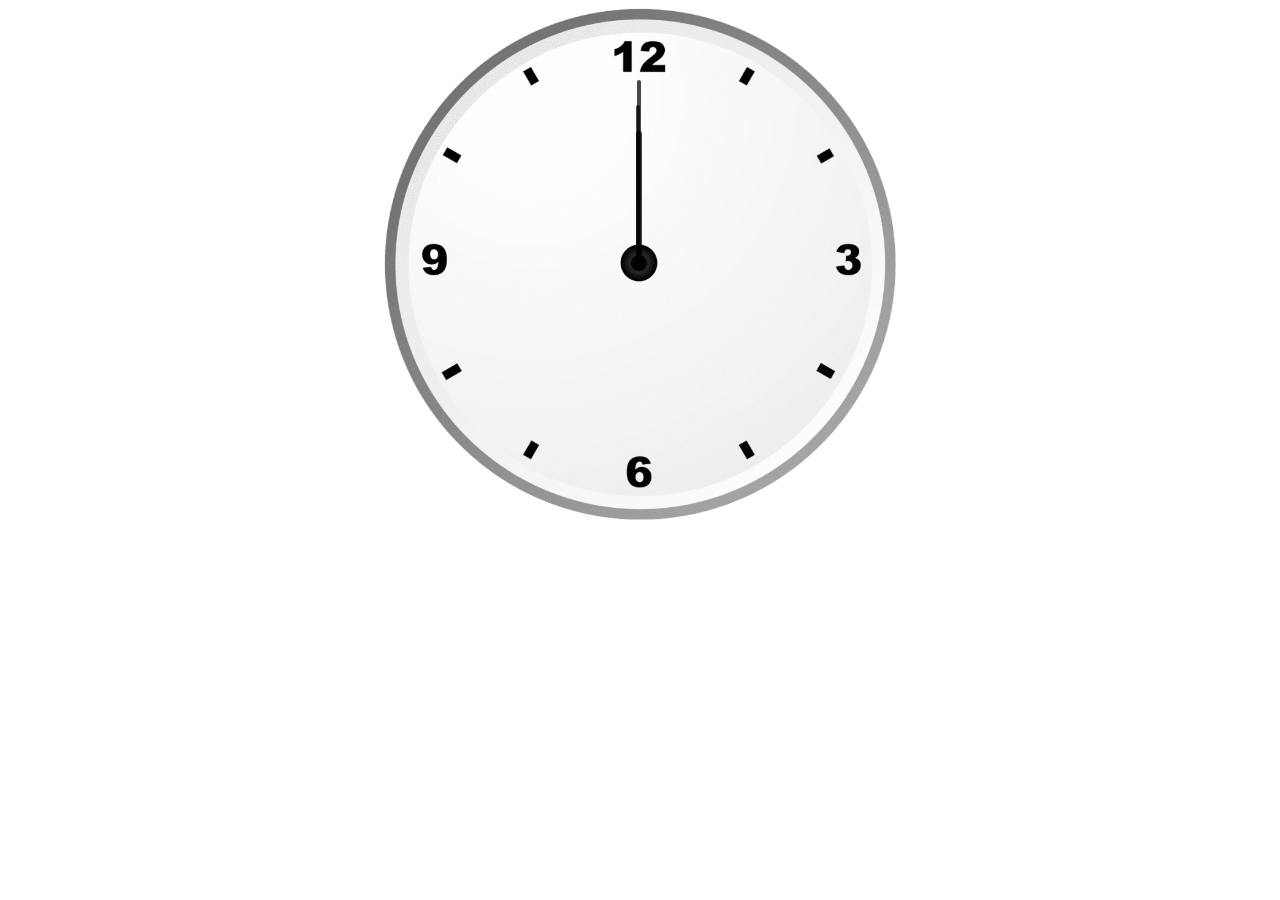
<file: clock/index.html>
<!DOCTYPE html>
<html lang="en">
<head>
    <meta charset="UTF-8">
    <meta http-equiv="X-UA-Compatible" content="IE=edge">
    <link rel="stylesheet" href="css/style.css">
    <script src="script.js"></script>
    <meta name="viewport" content="width=device-width, initial-scale=1.0">
    <title>Clock</title>
</head>
<body>
    <div id="clock">
        <div id="hour"></div>
        <div id="minute"></div>
        <div id="second"></div>
    </div>
</body>
</html>
</file>
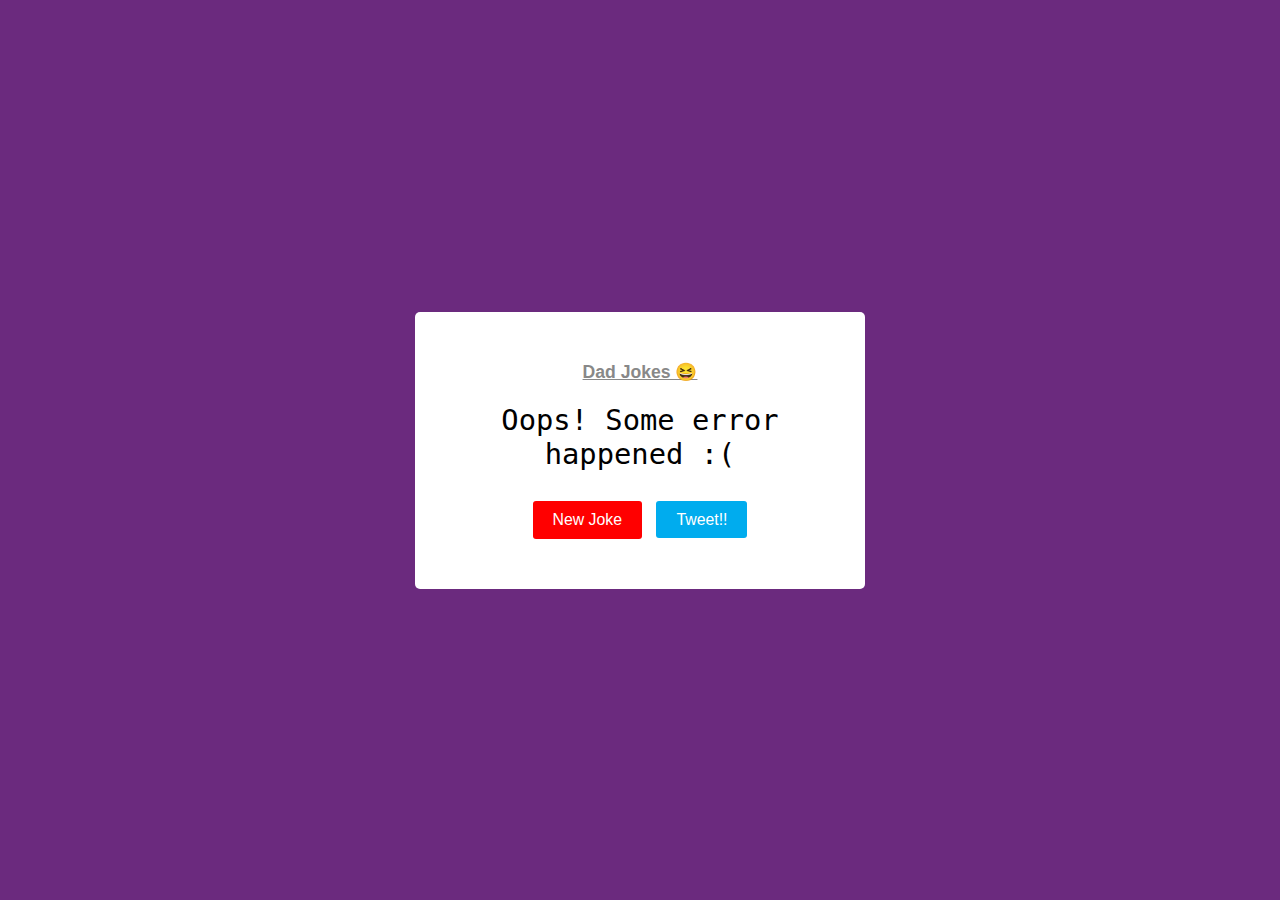
<file: DadJokeGenerator/index.html>
<!DOCTYPE html>
<html>
  <head>
    <meta charset="UTF-8">
    <meta name="viewport" content="width=device-width, initial-scale=1.0">
    <link rel="stylesheet" type="text/css" href="./styles.css" />
    <title>Random Joke Generator</title>
  </head>
  <body>
  
      <!-- container -->
      <div class="container">
        <!-- heading -->
        <h1>Dad Jokes 😆</h1>
        <!-- joke text -->
        <p class="joke-text">
          Joke Text Goes In Here...
        </p>
        <!-- buttons -->
        <div class="buttons">
          <!-- .new-joke Button -->
          <button class="btn new-joke-btn">New Joke</button>
          <!-- .tweet Button (actually a link). No href initially -->
          <a href="" class="btn tweet-btn" target="_blank" rel="noopener noreferrer">Tweet!!</a>
        </div>
      </div>
      
    
    <script type="text/javascript" src="./script.js"></script>
  </body>
</html>
</file>
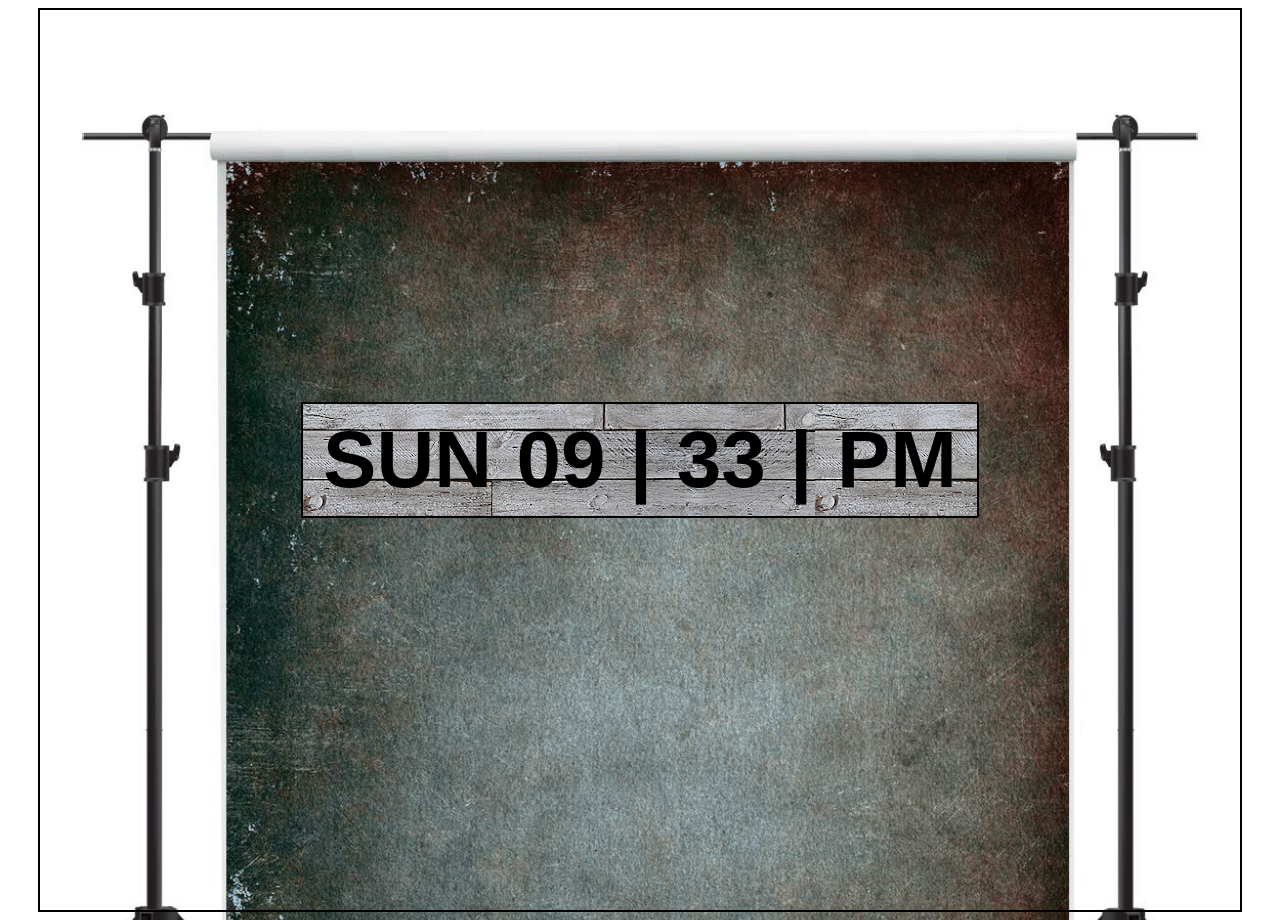
<file: Digital Clock/index.html>
<!DOCTYPE html>
<html lang="en">
<head>
    <meta charset="UTF-8">
    <meta http-equiv="X-UA-Compatible" content="IE=edge">
    <meta name="viewport" content="width=device-width, initial-scale=1.0">
    <link rel="stylesheet" href="style.css">
    <script src="app.js"></script>
    <title>DIGITAL CLOCK</title>
</head>
<body>
    <div class="container">
        <div class="digitalClock">
            <h1 id="day">SAT</h1>
            <h1 id="hour">10</h1>
            <h1 id="hello">|</h1>
            <h1 id="minute">27</h1>
            <h1 id="bye">|</h1>
            <h1 id="ampm">PM</h1>
        </div>
    </div>
</body>
</html>
</file>
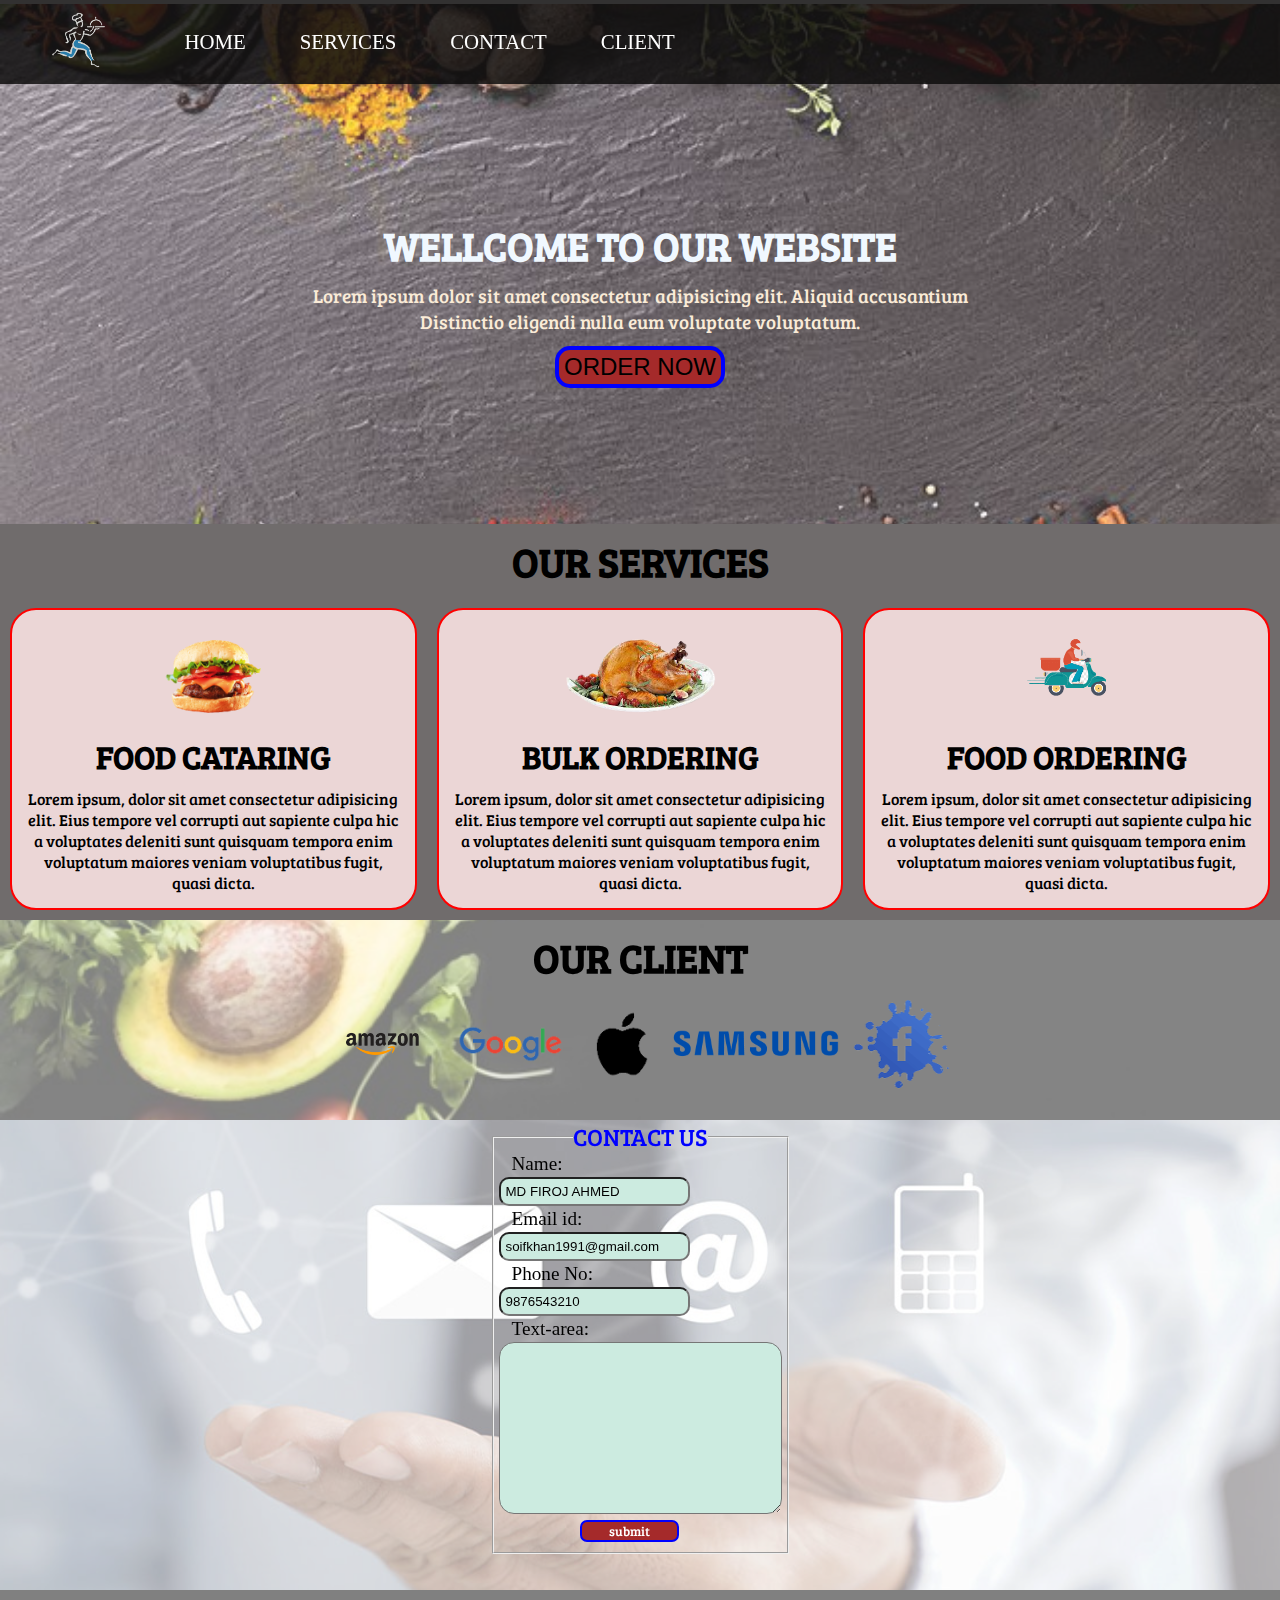
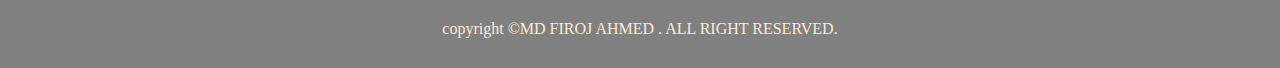
<file: food/index.html>
<!DOCTYPE html>
<html lang="en">
<head>
    <meta charset="UTF-8">
    <meta http-equiv="X-UA-Compatible" content="IE=edge">
    <meta name="viewport" content="width=device-width, initial-scale=1.0">
    <link rel="stylesheet" href="css/style.css">
    
    <link rel="stylesheet" media="screen and (max-width :750px)" href="css/phone.css">
    <title>FOOD DELIVARY</title>

</head>
<body>
    <nav id="navber">
        <div class="logo">
            <img src="image/logo-dark.png" alt="">
        </div>
        <ul>
            <li class="item"><a href="#home">HOME</a></li>
            <li class="item"><a href="#sarvice-contenar">SERVICES</a></li>
            <li class="item"><a href="#contact">CONTACT</a></li>
            <li class="item"><a href="#client-section">CLIENT</a></li>
        </ul>
    </nav>
    <section id="home">
        <h1 class="h-p">WELLCOME TO OUR WEBSITE</h1>
        <P>Lorem ipsum dolor sit amet consectetur adipisicing elit. Aliquid accusantium </P>
        <P>Distinctio eligendi nulla eum voluptate voluptatum.</P>
        <button class="btn1">ORDER NOW</button>
    </section>
    <section class="sarvice-contenar" id="sarvice-contenar">
        <h1 class="h-p center padd">OUR SERVICES</h1>
        <div id="sarvices">
            <div class="box">
                <img src="image/6.png" alt="">
                <h3 class="h-s center">FOOD CATARING</h3>
                <P class="center">Lorem ipsum, dolor sit amet consectetur adipisicing elit. Eius tempore vel corrupti aut sapiente culpa hic a voluptates deleniti sunt quisquam tempora enim voluptatum maiores veniam voluptatibus fugit, quasi dicta.</P>

            </div>
            <div class="box">
                <img src="image/5.png" alt="">
                <h3 class="h-s center">BULK ORDERING</h3>
                <P class="center">Lorem ipsum, dolor sit amet consectetur adipisicing elit. Eius tempore vel corrupti aut sapiente culpa hic a voluptates deleniti sunt quisquam tempora enim voluptatum maiores veniam voluptatibus fugit, quasi dicta.</P>

            </div>
            <div class="box">
                <img src="image/4.png" alt="">
                <h3 class="h-s center">FOOD ORDERING</h3>
                <P class="center">Lorem ipsum, dolor sit amet consectetur adipisicing elit. Eius tempore vel corrupti aut sapiente culpa hic a voluptates deleniti sunt quisquam tempora enim voluptatum maiores veniam voluptatibus fugit, quasi dicta.</P>

            </div>
        </div>
    </section>
    <section class="client-section" id="client-section">
        <h1 class="h-p center">OUR CLIENT</h1>
        <div class="client">
            <div class="client-items">
                <img src="./image/logo1.png" alt="">
            </div>
            <div class="client-items">
                <img src="./image/logo6.png" alt="">
            </div>
            <div class="client-items">
                <img src="./image/logo7.png" alt="">
            </div>
            <div class="client-items">
                <img src="./image/logo4.png" alt="">
            </div>
            <div class="client-items">
                <img src="./image/logo8.png" alt="">
            </div>
        </div>
    </section>
    <section id="contact">
        <div class="contact-box">
            <form action="thanksyou.html">
                <fieldset>
                  <legend style="color: blue;">CONTACT US</legend>
                  <div class="from_g">
                    <label for="name"> Name:</label><br>
                    <input type="text" id="name" name="name" value="MD FIROJ AHMED">  
                  </div>
                  <div class="from_g">
                    <label for="email_id">Email id:</label><br>
                    <input type="email" id="email_id" name="email_id" value="soifkhan1991@gmail.com">  
                  </div>
                  <div class="from_g">
                    <label for="phone_no">Phone No:</label><br>
                    <input type="number" id="phone_no" name="phone_no" value="9876543210">  
                  </div>
                  <div class="from_g">
                    <label for="text-area">Text-area:</label><br>
                    <textarea name="text-area" id="text-area" cols="30" rows="10"></textarea>
                  </div>

                  <button class="btn">submit</button>
                </fieldset>
            </form>
        </div>
        
    </section>
    <footer>
        <div class="center">
            copyright &copy;MD FIROJ AHMED . ALL RIGHT RESERVED.
        </div>
    </footer>
</body>
</html>
</file>
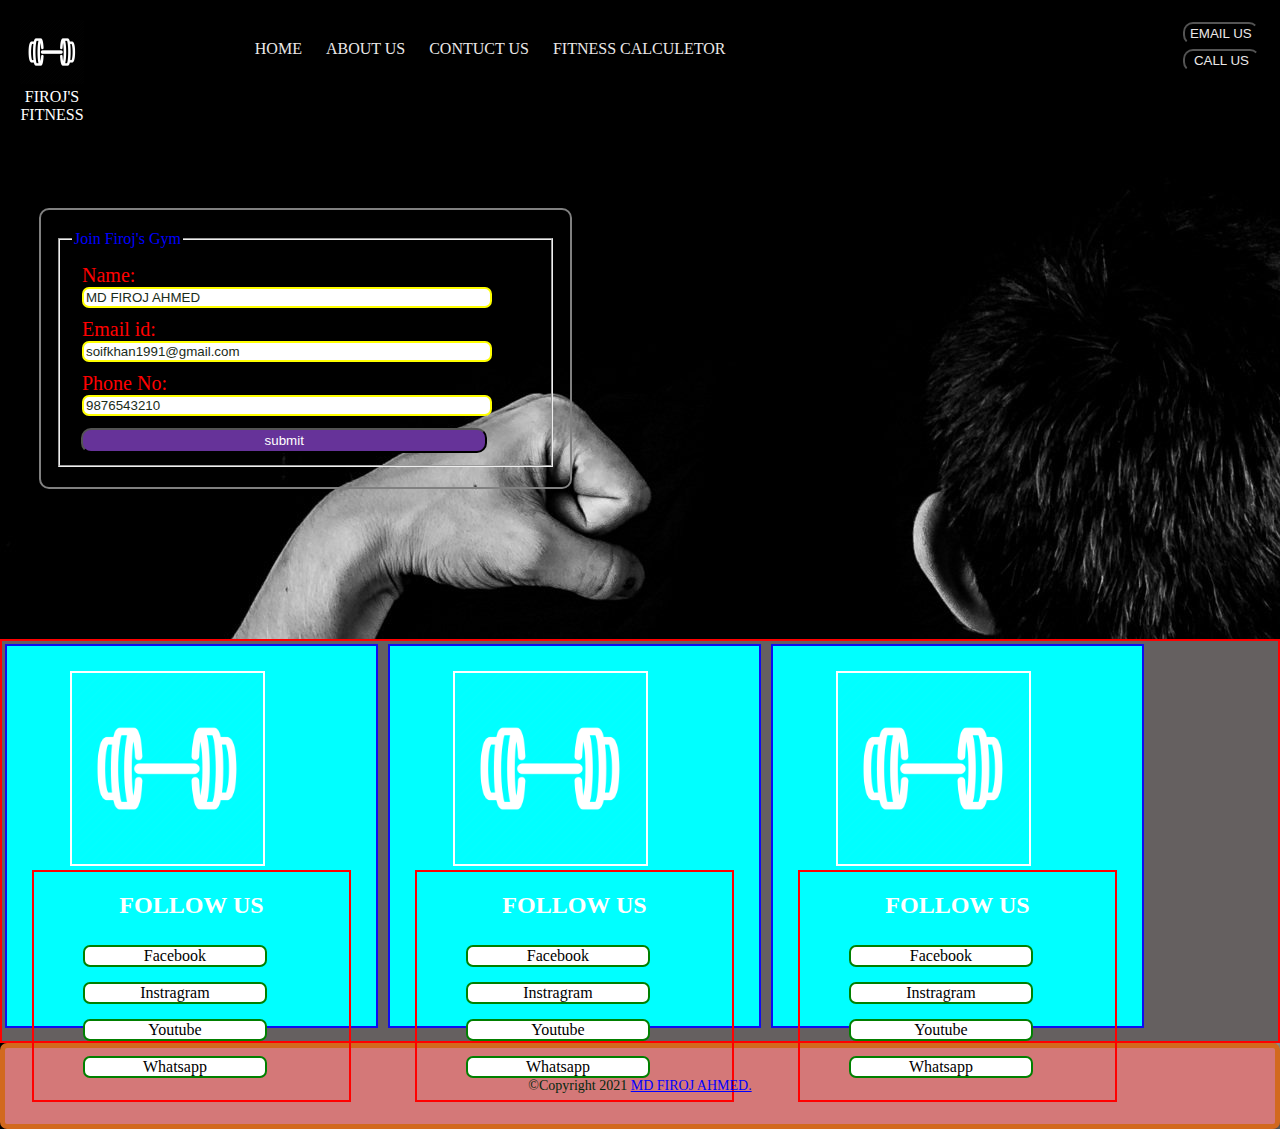
<file: gem/index.html>
<!DOCTYPE html>
<html lang="en">
<head>
    <meta charset="UTF-8">
    <meta http-equiv="X-UA-Compatible" content="IE=edge">
    <meta name="viewport" content="width=device-width, initial-scale=1.0">
    <title>FIROJ</title>
    <link rel="stylesheet" href="css/style.css">
    <style>
        body{
            background: url('image/1.jpg');

        }
    </style>
</head>
<body>
    <header class="header">
        <!--for logo-->
        <div class="left">
            <img src="image/2.png" alt="LOGO">
            <div>FIROJ'S FITNESS</div>

        </div>
        <!--for navber-->
        <div class="mid">
           <ul class="navber">
               <li><a href="#">HOME</a></li>
               <li><a href="#">ABOUT US</a></li>
               <li><a href="#">CONTUCT US</a></li>
               <li><a href="#">FITNESS CALCULETOR</a></li>
           </ul>

        </div>
        <!--for botton-->
        <div class="right">
            <button class="btn1"><a href="mailto:firojahmed3052000@gmail.com">EMAIL US</a></button><br>
            <button class="btn2"><a href="#">CALL US</a></button>
        </div>
    </header>

    <div class="contenar">
        
        <form action="/action_page.php">
            <fieldset>
              <legend style="color: blue;">Join Firoj's Gym</legend>
              <div class="from_g">
                <label for="name"> Name:</label><br>
                <input type="text" id="name" name="name" value="MD FIROJ AHMED">  
              </div>
              <div class="from_g">
                <label for="email_id">Email id:</label><br>
                <input type="email" id="email_id" name="email_id" value="soifkhan1991@gmail.com">  
              </div>
              <div class="from_g">
                <label for="phone_no">Phone No:</label><br>
                <input type="number" id="phone_no" name="phone_no" value="9876543210">  
              </div>
              <button class="btn3">submit</button>
            </fieldset>
        </form>
    </div>
    <div class="c3">
        <div class="data">
            <div class="image">
                <img src="image/2.png" alt="LOGO">
            </div>
            <div class="social">
                <h2>FOLLOW US</h2>
                <ul class="link">
                    <li class="link1" ><a href="#" >Facebook</a></li>
                    <li class="link2"><a href="#">Instragram</a></li>
                    <li class="link3"><a href="#">Youtube</a></li>
                    <li class="link4"><a href="#">Whatsapp</a></li>
                </ul>
                
                
            </div>
           
        </div>
        <div class="data">
            <div class="image">
                <img src="image/2.png" alt="LOGO">
            </div>
            
            <div class="social">
                <h2>FOLLOW US</h2>
                <ul class="link">
                    <li class="link1" ><a href="#" >Facebook</a></li>
                    <li class="link2"><a href="#">Instragram</a></li>
                    <li class="link3"><a href="#">Youtube</a></li>
                    <li class="link4"><a href="#">Whatsapp</a></li>
                </ul>
                
                
            </div>
            
        </div>
        <div class="data">
            <div class="image">
                <img src="image/2.png" alt="LOGO">
            </div>
            <div class="social">
                <h2>FOLLOW US</h2>
                <ul class="link">
                    <li class="link1" ><a href="#" >Facebook</a></li>
                    <li class="link2"><a href="#">Instragram</a></li>
                    <li class="link3"><a href="#">Youtube</a></li>
                    <li class="link4"><a href="#">Whatsapp</a></li>
                </ul>
                
                
            </div>
            
        </div>
    </div>
    <div class='footer-credits'>

        <div class='contained' id='credits' itemscope='itemscope'>
            &#169;Copyright 2021  <a href='https://www.linkedin.com/in/md-firoj-ahmed-8209a01bb\' target="_blank">MD FIROJ AHMED.</a>                                                                         
        </div>
          
    </div>
    
    
</body>
</html>
</file>
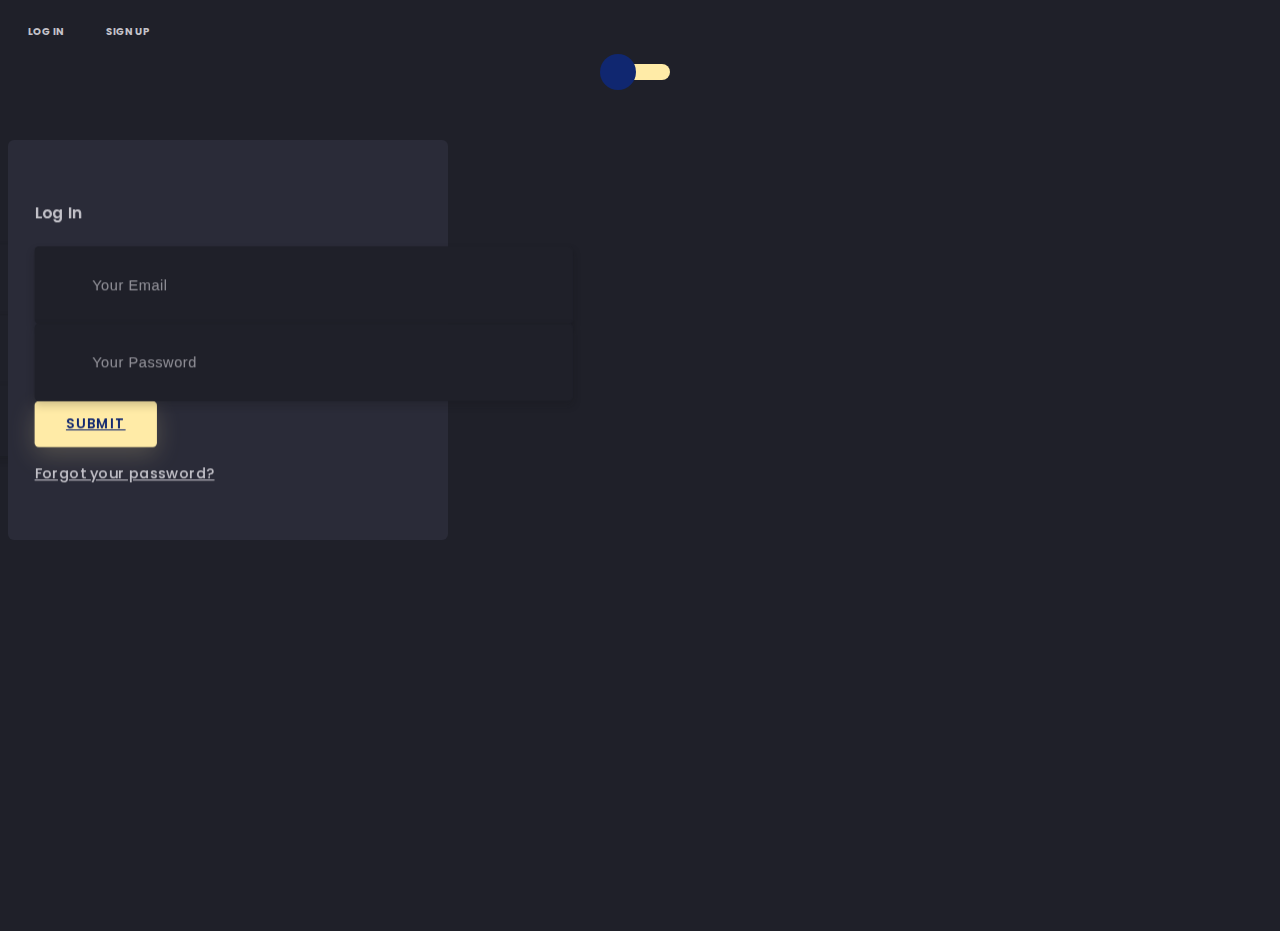
<file: Singup_Login_page/index.html>
<!DOCTYPE html>
<html lang="en">

<head>
    <meta charset="UTF-8">
    <meta http-equiv="X-UA-Compatible" content="IE=edge">
    <meta name="viewport" content="width=device-width, initial-scale=1.0">
    <title>Login/Singup Page</title>
</head>

<body>


    <div class="section">
        <div class="container">
            <div class="row full-height justify-content-center">
                <div class="col-12 text-center align-self-center py-5">
                    <div class="section pb-5 pt-5 pt-sm-2 text-center">
                        <h6 class="mb-0 pb-3"><span>Log In </span><span>Sign Up</span></h6>
                        <input class="checkbox" type="checkbox" id="reg-log" name="reg-log" />
                        <label for="reg-log"></label>
                        <div class="card-3d-wrap mx-auto">
                            <div class="card-3d-wrapper">
                                <div class="card-front">
                                    <div class="center-wrap">
                                        <div class="section text-center">
                                            <h4 class="mb-4 pb-3">Log In</h4>
                                            <div class="form-group">
                                                <input type="email" name="logemail" class="form-style"
                                                    placeholder="Your Email" id="logemail" autocomplete="off">
                                                <i class="input-icon uil uil-at"></i>
                                            </div>
                                            <div class="form-group mt-2">
                                                <input type="password" name="logpass" class="form-style"
                                                    placeholder="Your Password" id="logpass" autocomplete="off">
                                                <i class="input-icon uil uil-lock-alt"></i>
                                            </div>
                                            <a href="#" class="btn mt-4">submit</a>
                                            <p class="mb-0 mt-4 text-center"><a href="#0" class="link">Forgot your
                                                    password?</a></p>
                                        </div>
                                    </div>
                                </div>
                                <div class="card-back">
                                    <div class="center-wrap">
                                        <div class="section text-center">
                                            <h4 class="mb-4 pb-3">Sign Up</h4>
                                            <div class="form-group">
                                                <input type="text" name="logname" class="form-style"
                                                    placeholder="Your Full Name" id="logname" autocomplete="off">
                                                <i class="input-icon uil uil-user"></i>
                                            </div>
                                            <div class="form-group mt-2">
                                                <input type="email" name="logemail" class="form-style"
                                                    placeholder="Your Email" id="logemail" autocomplete="off">
                                                <i class="input-icon uil uil-at"></i>
                                            </div>
                                            <div class="form-group mt-2">
                                                <input type="password" name="logpass" class="form-style"
                                                    placeholder="Your Password" id="logpass" autocomplete="off">
                                                <i class="input-icon uil uil-lock-alt"></i>
                                            </div>
                                            <a href="#" class="btn mt-4">submit</a>
                                        </div>
                                    </div>
                                </div>
                            </div>
                        </div>
                    </div>
                </div>
            </div>
        </div>
    </div>

    <style>
        /* Please ❤ this if you like it! */


        @import url('https://fonts.googleapis.com/css?family=Poppins:400,500,600,700,800,900');

        body {
            font-family: 'Poppins', sans-serif;
            font-weight: 300;
            font-size: 15px;
            line-height: 1.7;
            color: #c4c3ca;
            background-color: #1f2029;
            overflow-x: hidden;
        }

        a {
            cursor: pointer;
            transition: all 200ms linear;
        }

        a:hover {
            text-decoration: none;
        }

        .link {
            color: #c4c3ca;
        }

        .link:hover {
            color: #ffeba7;
        }

        p {
            font-weight: 500;
            font-size: 14px;
            line-height: 1.7;
        }

        h4 {
            font-weight: 600;
        }

        h6 span {
            padding: 0 20px;
            text-transform: uppercase;
            font-weight: 700;
        }

        .section {
            position: relative;
            width: 100%;
            display: block;
        }

        .full-height {
            min-height: 100vh;
        }

        [type="checkbox"]:checked,
        [type="checkbox"]:not(:checked) {
            position: absolute;
            left: -9999px;
        }

        .checkbox:checked+label,
        .checkbox:not(:checked)+label {
            position: relative;
            display: block;
            text-align: center;
            width: 60px;
            height: 16px;
            border-radius: 8px;
            padding: 0;
            margin: 10px auto;
            cursor: pointer;
            background-color: #ffeba7;
        }

        .checkbox:checked+label:before,
        .checkbox:not(:checked)+label:before {
            position: absolute;
            display: block;
            width: 36px;
            height: 36px;
            border-radius: 50%;
            color: #ffeba7;
            background-color: #102770;
            font-family: 'unicons';
            content: '\eb4f';
            z-index: 20;
            top: -10px;
            left: -10px;
            line-height: 36px;
            text-align: center;
            font-size: 24px;
            transition: all 0.5s ease;
        }

        .checkbox:checked+label:before {
            transform: translateX(44px) rotate(-270deg);
        }


        .card-3d-wrap {
            position: relative;
            width: 440px;
            max-width: 100%;
            height: 400px;
            -webkit-transform-style: preserve-3d;
            transform-style: preserve-3d;
            perspective: 800px;
            margin-top: 60px;
        }

        .card-3d-wrapper {
            width: 100%;
            height: 100%;
            position: absolute;
            top: 0;
            left: 0;
            -webkit-transform-style: preserve-3d;
            transform-style: preserve-3d;
            transition: all 600ms ease-out;
        }

        .card-front,
        .card-back {
            width: 100%;
            height: 100%;
            background-color: #2a2b38;
            background-image: url('https://s3-us-west-2.amazonaws.com/s.cdpn.io/1462889/pat.svg');
            background-position: bottom center;
            background-repeat: no-repeat;
            background-size: 300%;
            position: absolute;
            border-radius: 6px;
            left: 0;
            top: 0;
            -webkit-transform-style: preserve-3d;
            transform-style: preserve-3d;
            -webkit-backface-visibility: hidden;
            -moz-backface-visibility: hidden;
            -o-backface-visibility: hidden;
            backface-visibility: hidden;
        }

        .card-back {
            transform: rotateY(180deg);
        }

        .checkbox:checked~.card-3d-wrap .card-3d-wrapper {
            transform: rotateY(180deg);
        }

        .center-wrap {
            position: absolute;
            width: 100%;
            padding: 0 35px;
            top: 50%;
            left: 0;
            transform: translate3d(0, -50%, 35px) perspective(100px);
            z-index: 20;
            display: block;
        }


        .form-group {
            position: relative;
            display: block;
            margin: 0;
            padding: 0;
        }

        .form-style {
            padding: 13px 20px;
            padding-left: 55px;
            height: 48px;
            width: 100%;
            font-weight: 500;
            border-radius: 4px;
            font-size: 14px;
            line-height: 22px;
            letter-spacing: 0.5px;
            outline: none;
            color: #c4c3ca;
            background-color: #1f2029;
            border: none;
            -webkit-transition: all 200ms linear;
            transition: all 200ms linear;
            box-shadow: 0 4px 8px 0 rgba(21, 21, 21, .2);
        }

        .form-style:focus,
        .form-style:active {
            border: none;
            outline: none;
            box-shadow: 0 4px 8px 0 rgba(21, 21, 21, .2);
        }

        .input-icon {
            position: absolute;
            top: 0;
            left: 18px;
            height: 48px;
            font-size: 24px;
            line-height: 48px;
            text-align: left;
            color: #ffeba7;
            -webkit-transition: all 200ms linear;
            transition: all 200ms linear;
        }

        .form-group input:-ms-input-placeholder {
            color: #c4c3ca;
            opacity: 0.7;
            -webkit-transition: all 200ms linear;
            transition: all 200ms linear;
        }

        .form-group input::-moz-placeholder {
            color: #c4c3ca;
            opacity: 0.7;
            -webkit-transition: all 200ms linear;
            transition: all 200ms linear;
        }

        .form-group input:-moz-placeholder {
            color: #c4c3ca;
            opacity: 0.7;
            -webkit-transition: all 200ms linear;
            transition: all 200ms linear;
        }

        .form-group input::-webkit-input-placeholder {
            color: #c4c3ca;
            opacity: 0.7;
            -webkit-transition: all 200ms linear;
            transition: all 200ms linear;
        }

        .form-group input:focus:-ms-input-placeholder {
            opacity: 0;
            -webkit-transition: all 200ms linear;
            transition: all 200ms linear;
        }

        .form-group input:focus::-moz-placeholder {
            opacity: 0;
            -webkit-transition: all 200ms linear;
            transition: all 200ms linear;
        }

        .form-group input:focus:-moz-placeholder {
            opacity: 0;
            -webkit-transition: all 200ms linear;
            transition: all 200ms linear;
        }

        .form-group input:focus::-webkit-input-placeholder {
            opacity: 0;
            -webkit-transition: all 200ms linear;
            transition: all 200ms linear;
        }

        .btn {
            border-radius: 4px;
            height: 44px;
            font-size: 13px;
            font-weight: 600;
            text-transform: uppercase;
            -webkit-transition: all 200ms linear;
            transition: all 200ms linear;
            padding: 0 30px;
            letter-spacing: 1px;
            display: -webkit-inline-flex;
            display: -ms-inline-flexbox;
            display: inline-flex;
            -webkit-align-items: center;
            -moz-align-items: center;
            -ms-align-items: center;
            align-items: center;
            -webkit-justify-content: center;
            -moz-justify-content: center;
            -ms-justify-content: center;
            justify-content: center;
            -ms-flex-pack: center;
            text-align: center;
            border: none;
            background-color: #ffeba7;
            color: #102770;
            box-shadow: 0 8px 24px 0 rgba(255, 235, 167, .2);
        }

        .btn:active,
        .btn:focus {
            background-color: #102770;
            color: #ffeba7;
            box-shadow: 0 8px 24px 0 rgba(16, 39, 112, .2);
        }

        .btn:hover {
            background-color: #102770;
            color: #ffeba7;
            box-shadow: 0 8px 24px 0 rgba(16, 39, 112, .2);
        }




        .logo {
            position: absolute;
            top: 30px;
            right: 30px;
            display: block;
            z-index: 100;
            transition: all 250ms linear;
        }

        .logo img {
            height: 26px;
            width: auto;
            display: block;
        }
    </style>

</body>

</html>
</file>
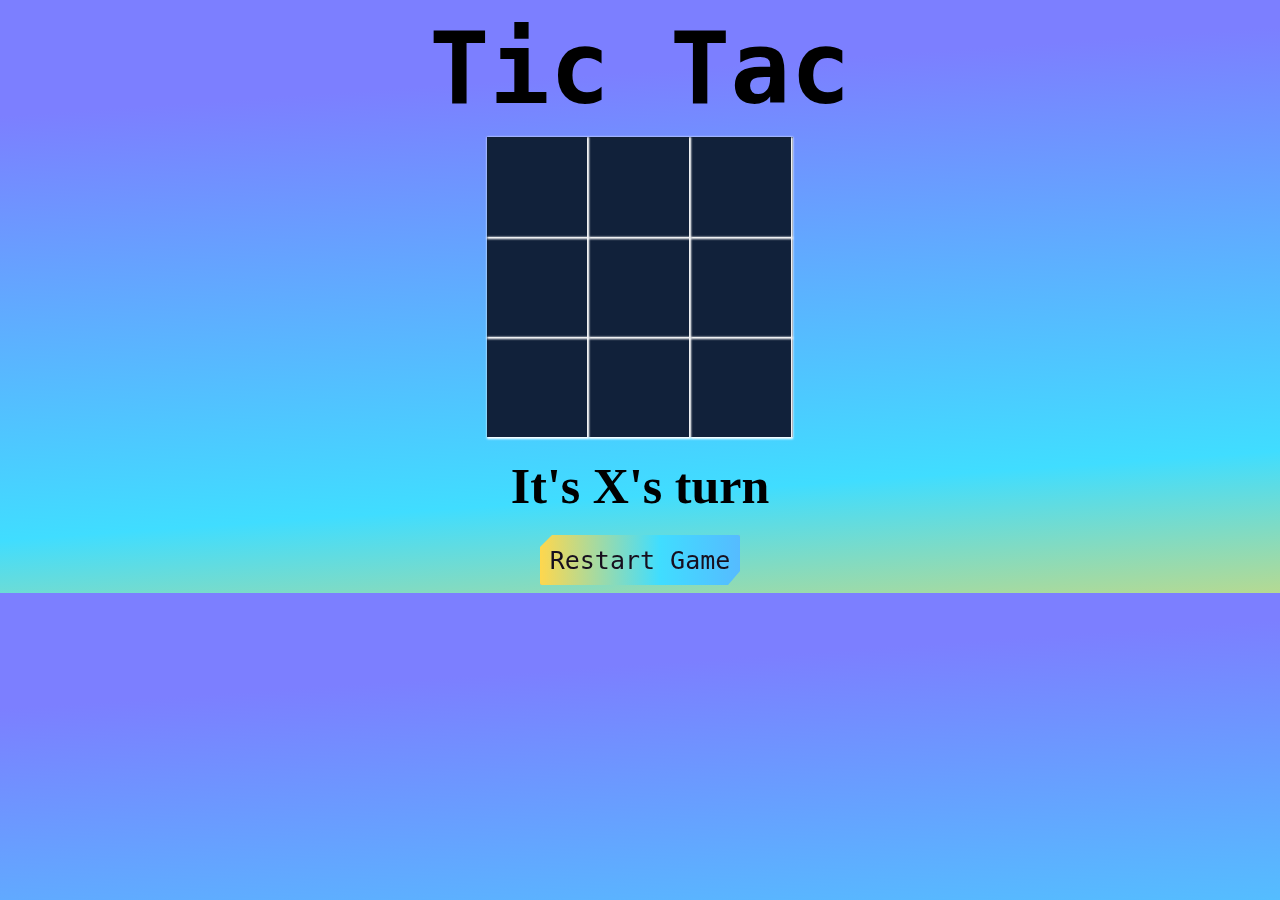
<file: Tick Tac Game/index.html>
<!doctype html>
<html lang="en">

<head>
    <meta charset="UTF-8">
    <meta name="viewport"
        content="width=device-width, user-scalable=no, initial-scale=1.0, maximum-scale=1.0, minimum-scale=1.0">
    <meta http-equiv="X-UA-Compatible" content="ie=edge">
    <title>Tic Tac</title>
    
    <style>
        body {
            font-family: "Permanent Marker", cursive;
            color: rgb(0 0 0);
            animation: 1.5s ease-out 0s infinite alternate none running jNbght;
            background: linear-gradient(356deg, rgb(255, 215, 77) 0%, rgb(64, 221, 255) 30%, rgb(124, 127, 255) 85%) 0% 0% / 200% 100%;
        }

        section {
            text-align: center;
        }

        .game--title {
            font-family: "JetBrains Mono", monospace;
            font-size: 100px;
            color: #000000;
            margin: 10px auto;
        }

        .game--container {
            display: grid;
            grid-template-columns: repeat(3, auto);
            width: 306px;
            margin: 10px auto;
            background-color: #11213a;
            color: #04c0b2;
        }

        .cell {
            font-family: "Permanent Marker", cursive;
            width: 100px;
            height: 100px;
            box-shadow: 1px 1px 2px 1px #ffffff;
            border: 2px solid #ffffff;
            border: none;
            cursor: pointer;
            line-height: 100px;
            font-size: 60px;
        }

        .game--status {
            font-size: 50px;
            color: #000000;
            margin: 20px auto;
        }

        .game--restart {
            background-color: #f7e4ac;
            width: 200px;
            height: 50px;
            font-size: 25px;
            filter: drop-shadow(rgba(255, 215, 77, 0.6) -1px -1px 2px) drop-shadow(rgba(124, 127, 255, 0.6) 1px 1px 2px);
            /* color: rgb(23, 15, 30); */
            animation: 1.5s ease 0s infinite alternate none running jNbght;
            background: linear-gradient(90deg, rgb(255, 215, 77) 0%, rgb(64, 221, 255) 30%, rgb(124, 127, 255) 85%) 0% 0% / 200% 100%;
            border: none;
            border-radius: 2px;
            clip-path: polygon(12px 0px, 100% 0px, 100% 72%, calc(100% - 12px) 100%, 0px 100%, 0px 12px);
            color: rgb(23, 15, 30);
            font-family: "JetBrains Mono", monospace;
            cursor: pointer;
        }
    </style>
</head>

<body>
    <section>
        <h1 class="game--title">Tic Tac</h1>
        <div class="game--container">
            <div data-cell-index="0" class="cell"></div>
            <div data-cell-index="1" class="cell"></div>
            <div data-cell-index="2" class="cell"></div>
            <div data-cell-index="3" class="cell"></div>
            <div data-cell-index="4" class="cell"></div>
            <div data-cell-index="5" class="cell"></div>
            <div data-cell-index="6" class="cell"></div>
            <div data-cell-index="7" class="cell"></div>
            <div data-cell-index="8" class="cell"></div>
        </div>
        <h2 class="game--status"></h2>
        <button class="game--restart">Restart Game</button>
    </section>

    <script>
        const statusDisplay = document.querySelector(".game--status");

        let gameActive = true;
        let currentPlayer = "X";
        let gameState = ["", "", "", "", "", "", "", "", ""];

        const winningMessage = () => `Player ${currentPlayer} has won!`;
        const drawMessage = () => `Game ended in a draw!`;
        const currentPlayerTurn = () => `It's ${currentPlayer}'s turn`;

        statusDisplay.innerHTML = currentPlayerTurn();

        const winningConditions = [
            [0, 1, 2],
            [3, 4, 5],
            [6, 7, 8],
            [0, 3, 6],
            [1, 4, 7],
            [2, 5, 8],
            [0, 4, 8],
            [2, 4, 6],
        ];

        function handleCellPlayed(clickedCell, clickedCellIndex) {
            gameState[clickedCellIndex] = currentPlayer;
            clickedCell.innerHTML = currentPlayer;
        }

        function handlePlayerChange() {
            currentPlayer = currentPlayer === "X" ? "O" : "X";
            statusDisplay.innerHTML = currentPlayerTurn();
        }

        function handleResultValidation() {
            let roundWon = false;
            for (let i = 0; i <= 7; i++) {
                const winCondition = winningConditions[i];
                let a = gameState[winCondition[0]];
                let b = gameState[winCondition[1]];
                let c = gameState[winCondition[2]];
                if (a === "" || b === "" || c === "") {
                    continue;
                }
                if (a === b && b === c) {
                    roundWon = true;
                    break;
                }
            }

            if (roundWon) {
                statusDisplay.innerHTML = winningMessage();
                gameActive = false;
                return;
            }

            let roundDraw = !gameState.includes("");
            if (roundDraw) {
                statusDisplay.innerHTML = drawMessage();
                gameActive = false;
                return;
            }

            handlePlayerChange();
        }

        function handleCellClick(clickedCellEvent) {
            const clickedCell = clickedCellEvent.target;
            const clickedCellIndex = parseInt(
                clickedCell.getAttribute("data-cell-index")
            );

            if (gameState[clickedCellIndex] !== "" || !gameActive) {
                return;
            }

            handleCellPlayed(clickedCell, clickedCellIndex);
            handleResultValidation();
        }

        function handleRestartGame() {
            gameActive = true;
            currentPlayer = "X";
            gameState = ["", "", "", "", "", "", "", "", ""];
            statusDisplay.innerHTML = currentPlayerTurn();
            document.querySelectorAll(".cell").forEach((cell) => (cell.innerHTML = ""));
        }

        document
            .querySelectorAll(".cell")
            .forEach((cell) => cell.addEventListener("click", handleCellClick));
        document
            .querySelector(".game--restart")
            .addEventListener("click", handleRestartGame);
    </script>
</body>

</html>
</file>
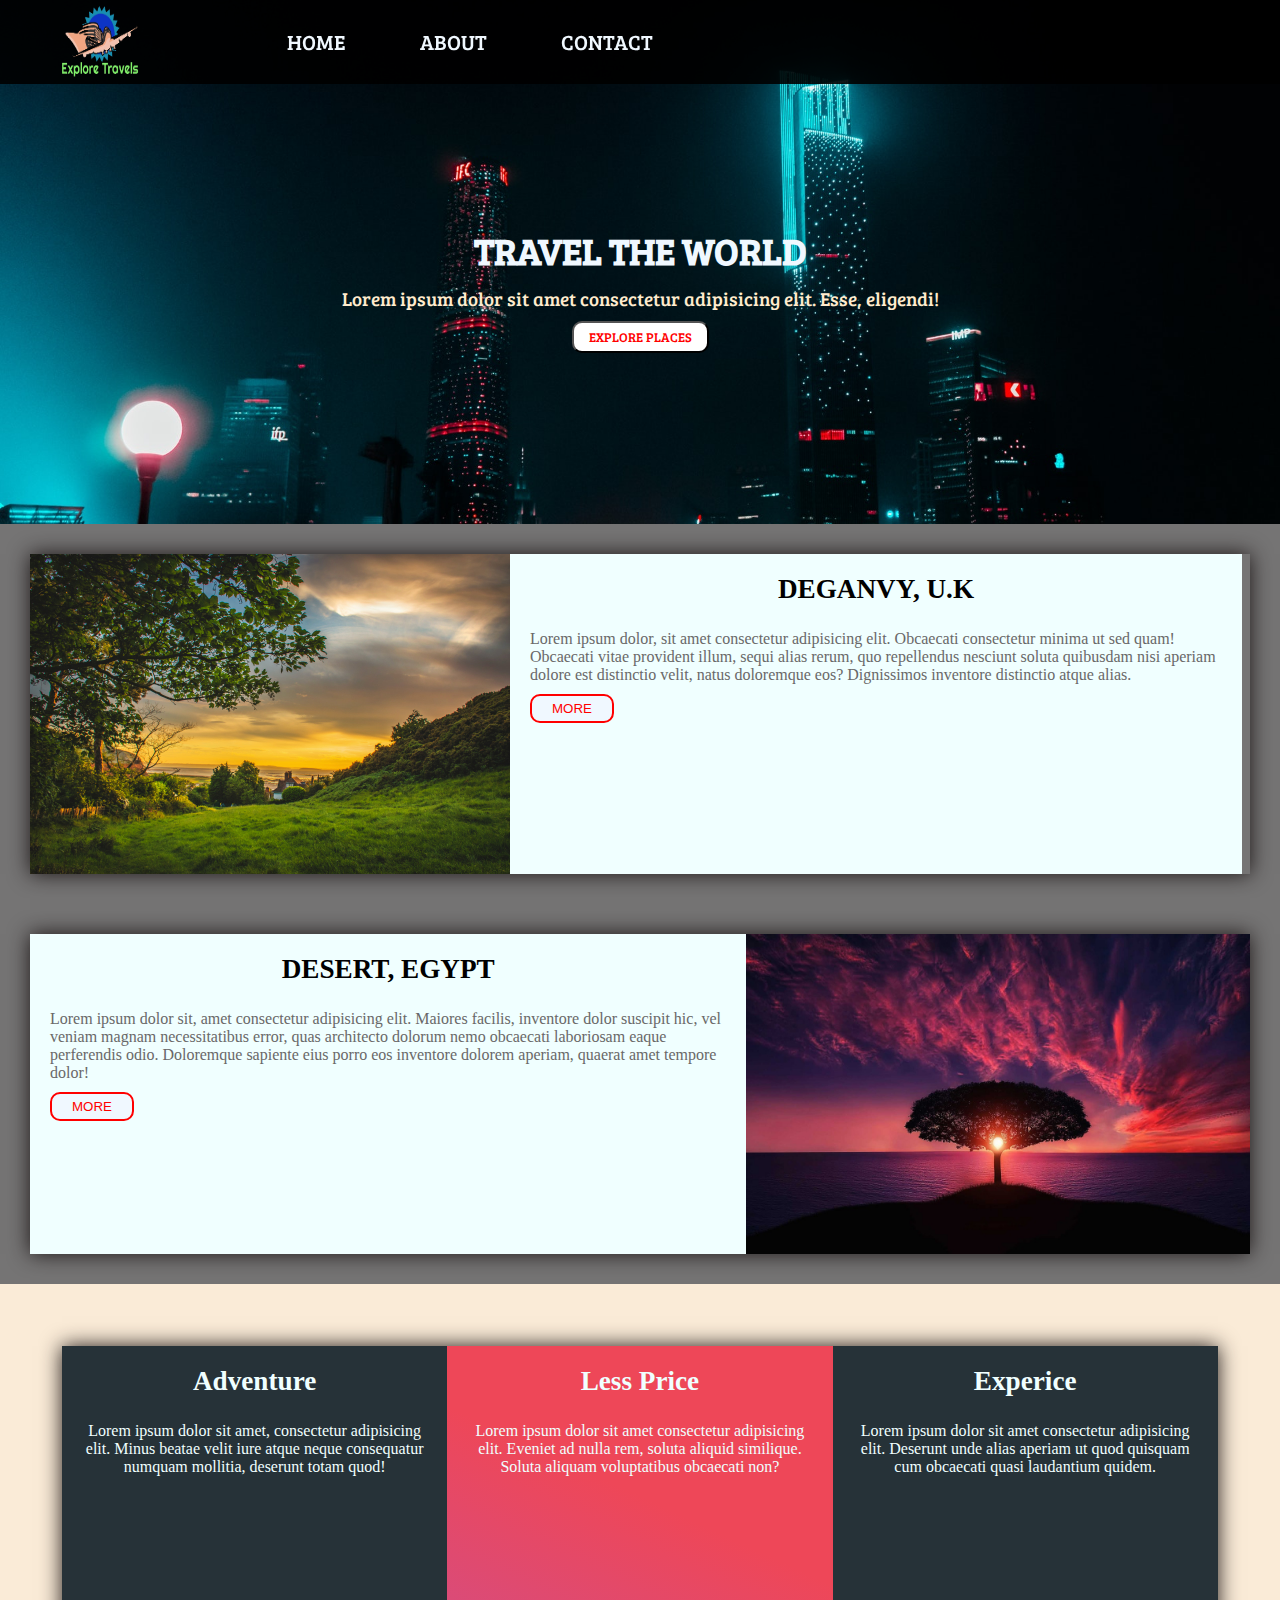
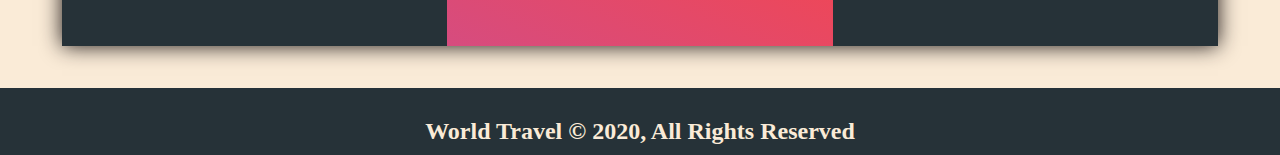
<file: travel/index.html>
<!DOCTYPE html>
<html lang="en">
<head>
    <meta charset="UTF-8">
    <meta http-equiv="X-UA-Compatible" content="IE=edge">
    <meta name="viewport" content="width=device-width, initial-scale=1.0">
    <link rel="stylesheet" href="css/style.css">
    <link rel="stylesheet" media="screen and (max-width :700px)" href="css/phone.css">
    <link rel="stylesheet" href="https://cdnjs.cloudflare.com/ajax/libs/font-awesome/6.0.0-beta2/css/all.min.css" integrity="sha512-YWzhKL2whUzgiheMoBFwW8CKV4qpHQAEuvilg9FAn5VJUDwKZZxkJNuGM4XkWuk94WCrrwslk8yWNGmY1EduTA==" crossorigin="anonymous" referrerpolicy="no-referrer" />
    <title>Travel</title>
</head>
<body>
    <nav id="navber">
        <div class="logo">
            <img src="img/logo.png" alt="HEADER IMAGE">
        </div>
        <ul>
            <li class="items"><a href="#">HOME</a></li>
            <li class="items"><a href="ABOUT.html">ABOUT</a></li>
            <li class="items"><a href="CONTUCT.html">CONTACT</a></li>
        </ul>
    </nav>
    <section id="home">
        <h1 class="">TRAVEL THE WORLD</h1>
        <p>Lorem ipsum dolor sit amet consectetur adipisicing elit. Esse, eligendi!</p>
        <button class="btn1"><a href="#contenar">EXPLORE PLACES</a> </button>
    </section>
    <section id="contenar">
        <div class="con1">
            <div class="img1">
                <img src="img/showcase-photo3.jpg" alt="">
            </div>
            <div class="contain">
                <h2 class="h-s">DEGANVY, U.K</h2>
                <p class="p-s">Lorem ipsum dolor, sit amet consectetur adipisicing elit. Obcaecati consectetur minima ut sed quam! Obcaecati vitae provident illum, sequi alias rerum, quo repellendus nesciunt soluta quibusdam nisi aperiam dolore est distinctio velit, natus doloremque eos? Dignissimos inventore distinctio atque alias.</p>
                <button class="btn2">MORE</button>
                
            </div>
        </div>
        <div class="con2">
            <div class="contain">
                <h2 class="h-s">DESERT, EGYPT</h2>
                <p class="p-s">Lorem ipsum dolor sit, amet consectetur adipisicing elit. Maiores facilis, inventore dolor suscipit hic, vel veniam magnam necessitatibus error, quas architecto dolorum nemo obcaecati laboriosam eaque perferendis odio. Doloremque sapiente eius porro eos inventore dolorem aperiam, quaerat amet tempore dolor!</p>
                <button class="btn2">MORE</button>

            </div>
            <div class="img1">
                <img src="img/showcase-photo1.jpg" alt="">

            </div>
            
        </div>

    </section>
    <section class="item-section">
        <div class="item-box">
            <div class="box item1">
                <i class="fas fa-route fa-2x text-red"></i>
                <h2 class="h-s">Adventure</h2>
                <p class="p-s">Lorem ipsum dolor sit amet, consectetur adipisicing elit. Minus beatae velit iure atque neque consequatur numquam mollitia, deserunt totam quod!</p>
            </div>
            <div class="box item2">
                <i class="fas fa-strikethrough fa-2x"></i>
                <h2 class="h-s">Less Price</h2>
                <p class="p-s">Lorem ipsum dolor sit amet consectetur adipisicing elit. Eveniet ad nulla rem, soluta aliquid similique. Soluta aliquam voluptatibus obcaecati non?</p>
            </div>
            <div class="box item3">
                <i class="fas fa-user-check fa-2x text-red"></i>
                <h2 class="h-s">Experice</h2>
                <p class="p-s">Lorem ipsum dolor sit amet consectetur adipisicing elit. Deserunt unde alias aperiam ut quod quisquam cum obcaecati quasi laudantium quidem.</p>
            </div>

        </div>
        
    </section>
    <footer class="footer-box">
        <div class="icon">
            <i class="fab fa-facebook fa-2x"></i>
            <i class="fab fa-twitter fa-2x"></i>
            <i class="fab fa-instagram fa-2x"></i>
        </div>
        <div class="footer-item">
            <h2>World Travel © 2020, All Rights Reserved</h2>
        </div>
    </footer>
</body>
</html>
</file>
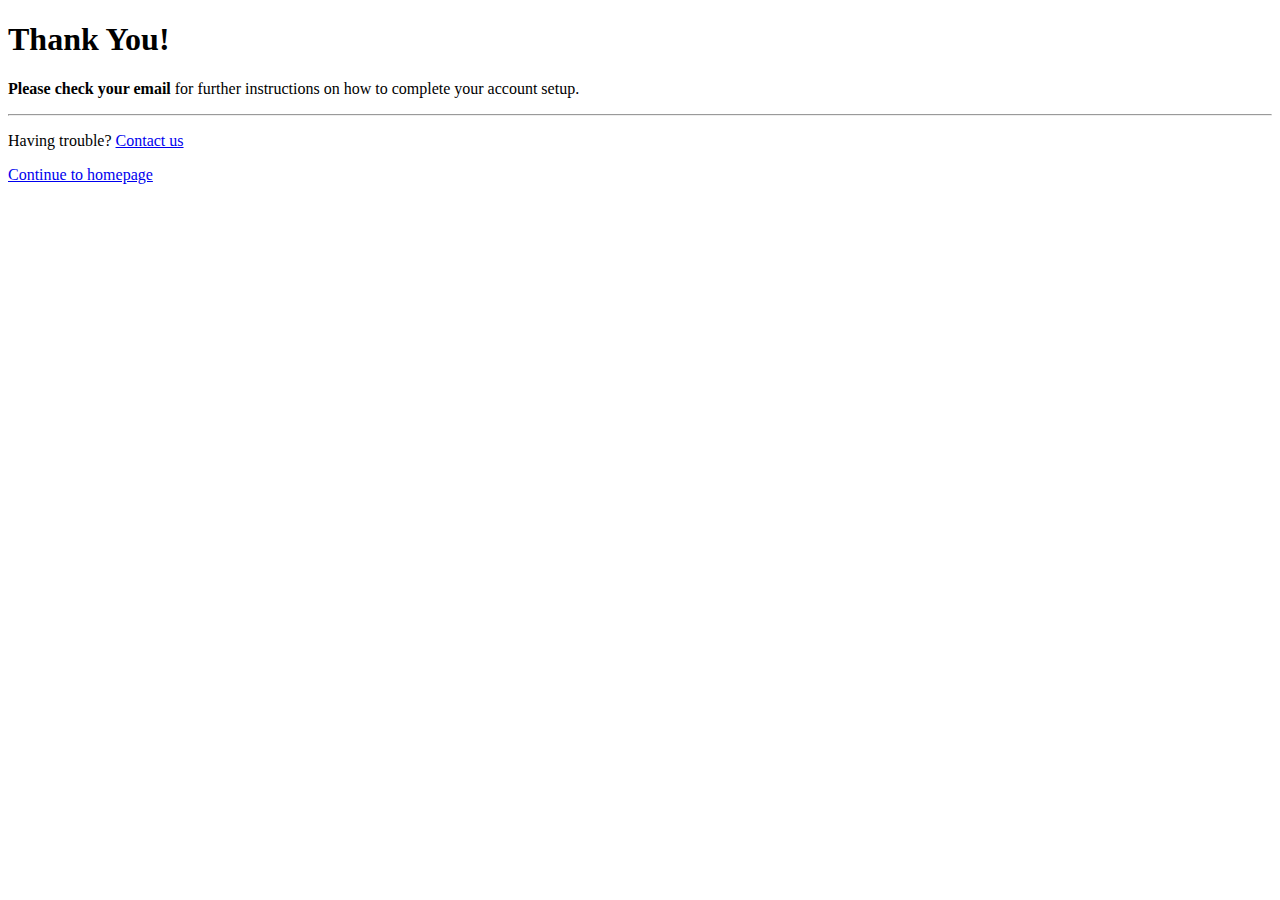
<file: food/thanksyou.html>
<!DOCTYPE html>
<html lang="en">
<head>
    <meta charset="UTF-8">
    <meta http-equiv="X-UA-Compatible" content="IE=edge">
    <meta name="viewport" content="width=device-width, initial-scale=1.0">
    <title>THANKS YOU</title>
</head>
<body>
    <div class="jumbotron text-center">
        <h1 class="display-3">Thank You!</h1>
        <p class="lead"><strong>Please check your email</strong> for further instructions on how to complete your account setup.</p>
        <hr>
        <p>
          Having trouble? <a href="mailto:firojahmed3052000@gmail.com">Contact us</a>
        </p>
        <p class="lead">
          <a class="btn btn-primary btn-sm" href="index.html" role="button">Continue to homepage</a>
        </p>
    </div>
</body>
</html>
</file>
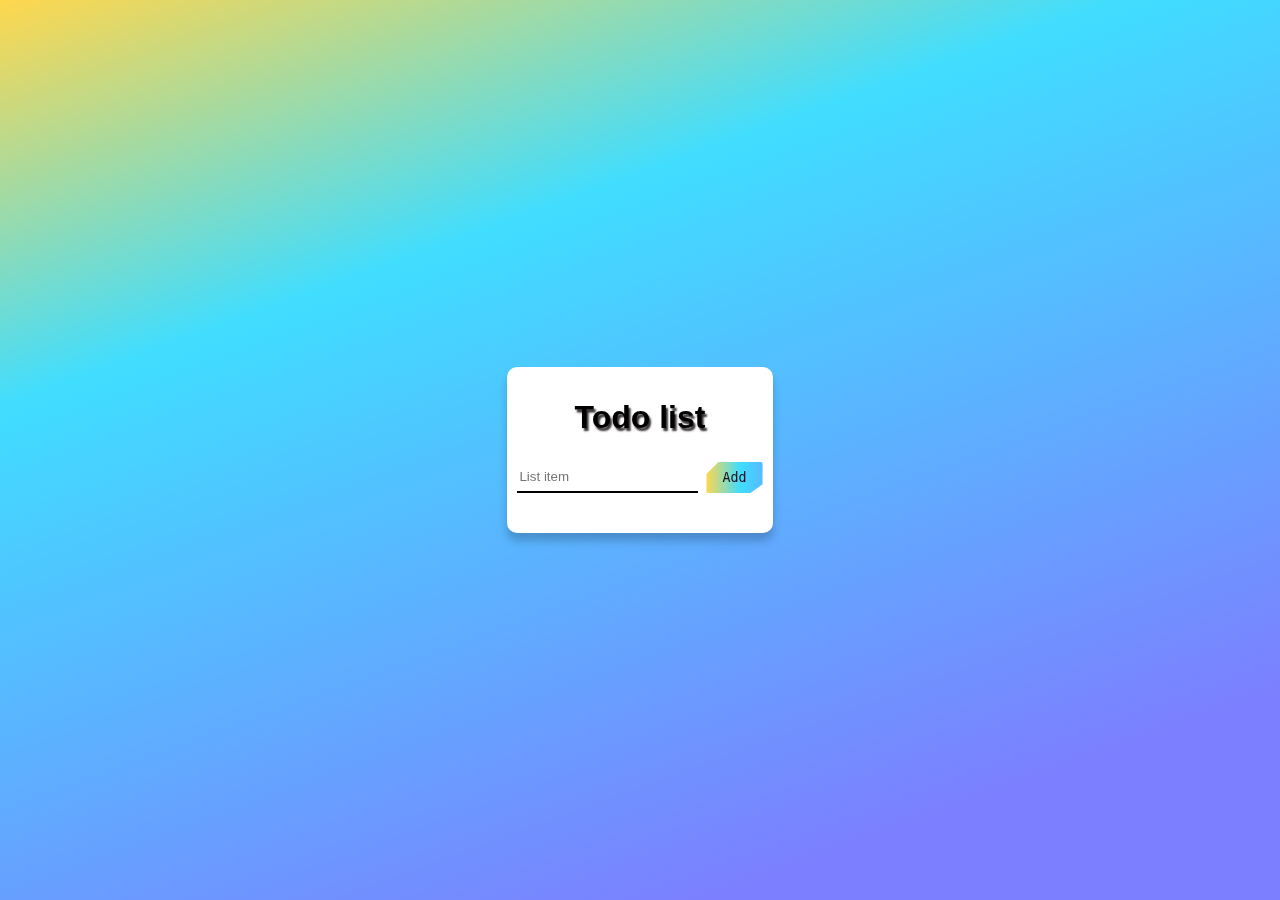
<file: todo-list/todo.html>
<link rel="stylesheet" href="todo.css">


<body>
  <div id="main_container">
    <h2>Todo list</h2>
    <div id="list_add">
      <input id="todo_item" placeholder="List item">
      <button id="todo_save">Add</button>
    </div>
    <ul id="list">
    </ul>
  </div>

</body>
<script src="todo.js"></script>
</file>
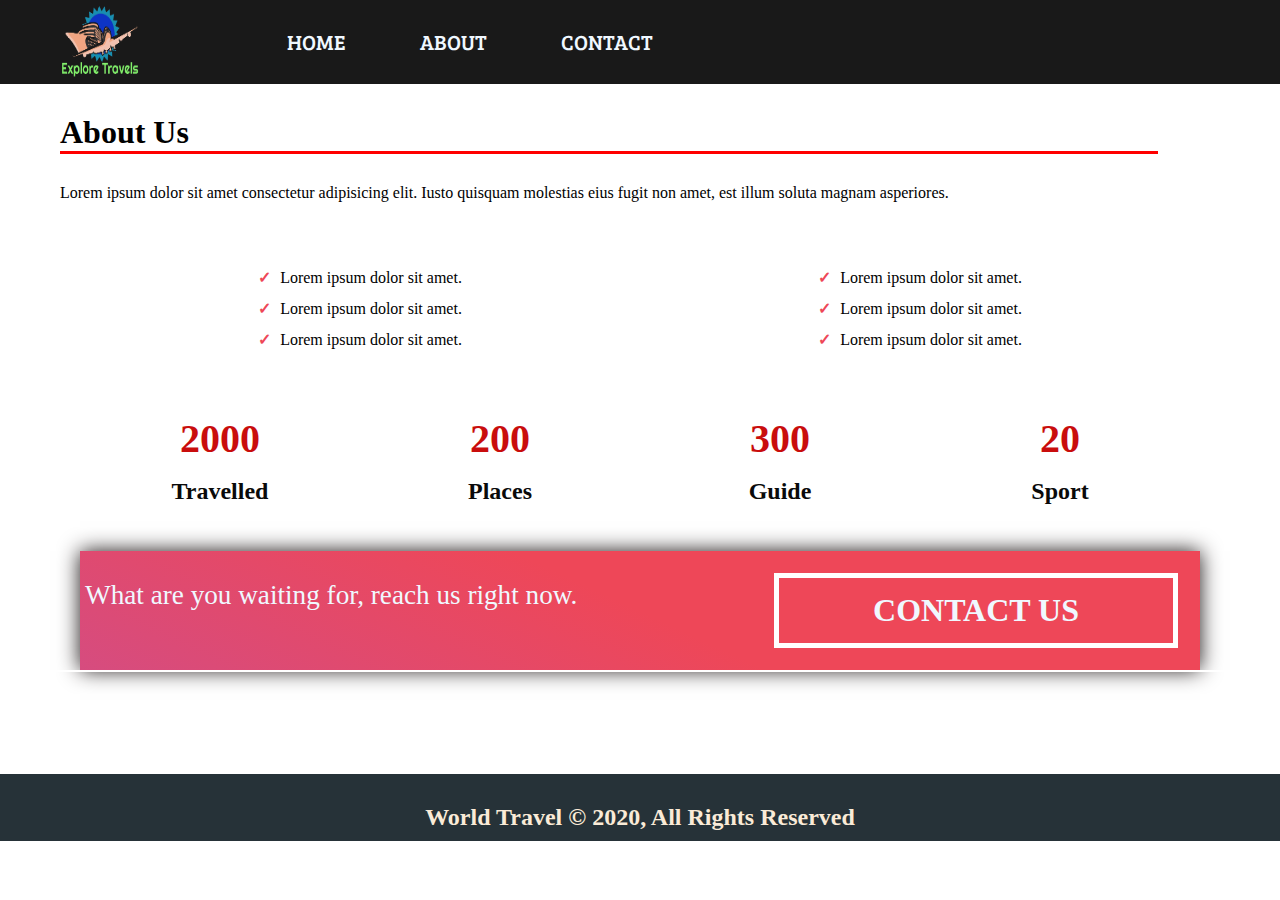
<file: travel/ABOUT.html>
<!DOCTYPE html>
<html lang="en">
<head>
    <meta charset="UTF-8">
    <link rel="stylesheet" href="css/style.css">
    <meta http-equiv="X-UA-Compatible" content="IE=edge">
    <link rel="stylesheet" href="https://cdnjs.cloudflare.com/ajax/libs/font-awesome/6.0.0-beta2/css/all.min.css" integrity="sha512-YWzhKL2whUzgiheMoBFwW8CKV4qpHQAEuvilg9FAn5VJUDwKZZxkJNuGM4XkWuk94WCrrwslk8yWNGmY1EduTA==" crossorigin="anonymous" referrerpolicy="no-referrer" />
    <link rel="stylesheet" media="screen and (max-width :700px)" href="css/phone.css">

    <meta name="viewport" content="width=device-width, initial-scale=1.0">
    <title>ABOUT</title>
</head>
<body>
    <nav id="navber">
        <div class="logo">
            <img src="img/logo.png" alt="HEADER IMAGE">
        </div>
        <ul>
            <li class="items"><a href="index.html">HOME</a></li>
            <li class="items"><a href="#">ABOUT</a></li>
            <li class="items"><a href="CONTUCT.html">CONTACT</a></li>
        </ul>
    </nav>
    <section id="about">
        <div class="about-h">
            <h2 class="h-s">About Us</h2>
        </div>
        <div class="about-p">
            <p class="p-s">Lorem ipsum dolor sit amet consectetur adipisicing elit. Iusto quisquam molestias eius fugit non amet, est illum soluta magnam asperiores.</p>
            
        </div>
        <div class="about-box">
            <div class="about-items">
                <ul>
                    <li>Lorem ipsum dolor sit amet.</li>
                    <li>Lorem ipsum dolor sit amet.</li>
                    <li>Lorem ipsum dolor sit amet.</li>
                </ul>
            </div>
            <div class="about-items">
                <ul>
                    <li>Lorem ipsum dolor sit amet.</li>
                    <li>Lorem ipsum dolor sit amet.</li>
                    <li>Lorem ipsum dolor sit amet.</li>
                </ul>
            </div>
        </div>
        <div class="count">
            <div class="count-item">
                <span class="text-red">2000</span>
                <p>Travelled</p>
            </div>
            <div class="count-item">
                <span class="text-red">200</span>
                <p>Places</p>
            </div>
            <div class="count-item">
                <span class="text-red">300</span>
                <p>Guide</p>
            </div>
            <div class="count-item">
                <span class="text-red">20</span>
                <p>Sport</p>
            </div>
        </div>
        <div class="banar-box">
            <div class="banar1">
                <p>What are you waiting for, reach us right now.</p>
                
            </div>
            <div class="banar2">
                <h2><a href="CONTUCT.html">CONTACT US</a></h2>
            </div>
        </div>
        <div class="l">

        </div>
        

    </section>
    <footer class="footer-box">
        <div class="icon">
            <i class="fab fa-facebook fa-2x"></i>
            <i class="fab fa-twitter fa-2x"></i>
            <i class="fab fa-instagram fa-2x"></i>
        </div>
        <div class="footer-item">
            <h2>World Travel © 2020, All Rights Reserved</h2>
        </div>
    </footer>
</body>
</html>
</file>
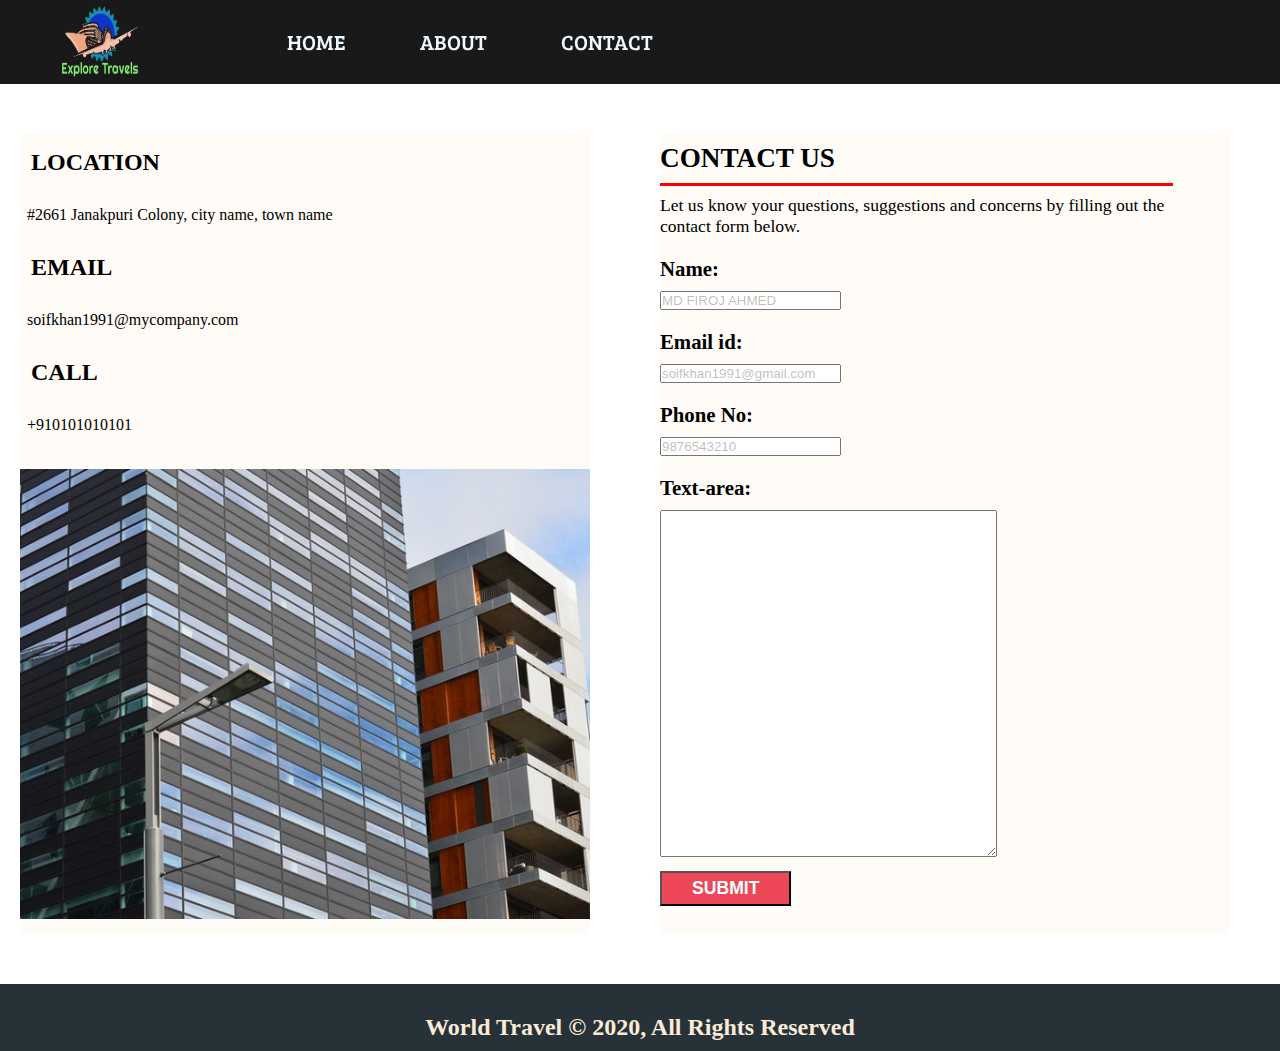
<file: travel/CONTUCT.html>
<!DOCTYPE html>
<html lang="en">

<head>
    <meta charset="UTF-8">
    <meta http-equiv="X-UA-Compatible" content="IE=edge">
    <link rel="stylesheet" href="css/style.css">
    <link rel="stylesheet" href="https://cdnjs.cloudflare.com/ajax/libs/font-awesome/6.0.0-beta2/css/all.min.css" integrity="sha512-YWzhKL2whUzgiheMoBFwW8CKV4qpHQAEuvilg9FAn5VJUDwKZZxkJNuGM4XkWuk94WCrrwslk8yWNGmY1EduTA==" crossorigin="anonymous" referrerpolicy="no-referrer" />
    <link rel="stylesheet" media="screen and (max-width :700px)" href="css/phone.css">

    <meta name="viewport" content="width=device-width, initial-scale=1.0">
    <title>CONTUCT</title>
</head>

<body>
    <nav id="navber">
        <div class="logo">
            <img src="img/logo.png" alt="HEADER IMAGE">
        </div>
        <ul>
            <li class="items"><a href="index.html">HOME</a></li>
            <li class="items"><a href="ABOUT.html">ABOUT</a></li>
            <li class="items"><a href="#">CONTACT</a></li>
        </ul>
    </nav>
    <section class="contuct-box">
        <div class="contuct-item">
            <div class="add">
                <div class="items1">
                    <i class="fas fa-map-marker-alt fa-2x text-red"></i>
                    <h2>LOCATION</h2>
                    <p>#2661 Janakpuri Colony, city name, town name</p>
                </div>
                <div class="items1">
                    <i class="fas fa-envelope fa-2x text-red"></i>
                    <h2>EMAIL</h2>
                    <p>soifkhan1991@mycompany.com</p>
                </div>
                <div class="items1">
                    <i class="fas fa-phone-square-alt fa-2x text-red"></i>
                    <h2>CALL</h2>
                    <p>+910101010101</p>
                </div>
                <div class="items1">
                    <img src="img/company-img.jpg" alt="">
                </div>
            </div>
            <div class="form">
                <div class="from-item">
                    <h2 class="h-s">CONTACT US</h2>

                </div>
                <div class="from-item1">
                    <p>Let us know your questions, suggestions and concerns by filling out the contact form below.</p>
                </div>
                <div class="contact-box">
                    <form action="">


                        <div class="from_g">
                            <label for="name"> Name:</label><br>
                            <input type="text" id="name" name="name" value="MD FIROJ AHMED">
                        </div>
                        <div class="from_g">
                            <label for="email_id">Email id:</label><br>
                            <input type="email" id="email_id" name="email_id" value="soifkhan1991@gmail.com">
                        </div>
                        <div class="from_g">
                            <label for="phone_no">Phone No:</label><br>
                            <input type="number" id="phone_no" name="phone_no" value="9876543210">
                        </div>
                        <div class="from_g">
                            <label for="text-area">Text-area:</label><br>
                            <textarea name="text-area" id="text-area" cols="40" rows="23"></textarea>
                        </div>
                        <div class="from_s">
                            <button class="btn"><a href="thanksyou.html">SUBMIT</a></button>
                        </div>


                    </form>

                </div>
            </div>

        </div>

    </section>
    <footer class="footer-box">
        <div class="icon">
            <i class="fab fa-facebook fa-2x"></i>
            <i class="fab fa-twitter fa-2x"></i>
            <i class="fab fa-instagram fa-2x"></i>
        </div>
        <div class="footer-item">
            <h2>World Travel © 2020, All Rights Reserved</h2>
        </div>
    </footer>

</body>

</html>
</file>
<file: clock/css/style.css>
#clock{
   
    height: 40vw;
    width: 40vw;
    background: url('../img/clock.png') no-repeat;
    background-size: 100%;
    margin: auto;
    position: relative;

}
#hour ,#minute ,#second{
    position: absolute;
    border-radius: 10px;
    background: rgba(0, 0, 0, 0.712);
}
#hour{
    width: 1.2%;
    height: 25%;
    top: 24%;
    left: 49.2%;
    transform-origin: bottom;
    
}

#minute{
    width: 0.8%;
    height: 30%;
    top: 19%;
    left: 49.22%;
    transform-origin: bottom;
}    
#second{
    width: 0.7%;
    height: 35%;
    top: 14%;
    left: 49.45%;
    transform-origin: bottom;
}
</file>
<file: DadJokeGenerator/styles.css>
/* common styles */
* {
  padding: 0;
  margin: 0;
  box-sizing: border-box;
}

a {
  color: #111;
  text-decoration: none;
}

.btn {
  padding: 10px 20px; /* top-bottom left-right */
  margin: 0 5px; /* top-bottom left-right */
  font-size: 0.99rem;
  border-radius: 3px;
  outline: none;
  border: none;
  color: #fff;
  background-color: blue; /* default color */
}

.btn:hover {
  cursor: pointer; /* hand symbol */
}

/* body */
body {
  width: 100vw;
  height: 100vh;
  overflow: hidden;
  background-color: #6B2A7E;
  font-family: sans-serif;
  display: flex;
  justify-content: center; /* horizontally center */
  align-items: center; /* vertically center */
  text-align: center;
}

/* container */
.container {
  width: 450px;
  padding: 50px 20px; /* top-bottom left-right */
  background-color: #fff;
  border-radius: 5px;
}

/* h1 */
h1 {
  font-size: 1.1rem;
  color: #888;
  margin-bottom: 20px;
  text-decoration: underline;
}

/* .joke-text */
.joke-text {
  font-size: 1.8rem;
  margin-bottom: 30px;
  font-family: monospace;
}

/* .new-joke-btn */
.new-joke-btn {
  background-color: #FF0000;
}

/* .tweet-btn link */
.tweet-btn {
  background-color: #00ACEE;
}
</file>
<file: Digital Clock/style.css>
body{
    background:url(2image.jpg);
    background-size: cover;
    overflow: hidden;
    font-family:-apple-system, BlinkMacSystemFont, 'Segoe UI', Roboto, Oxygen, Ubuntu, Cantarell, 'Open Sans', 'Helvetica Neue', sans-serif;

}
.container{
    border: 2px solid black;
    width:95%;
    height:100vh;
    margin:auto;
    display: flex;
    justify-content: center;
    align-items: center;
}
.digitalClock{
    border:2px solid black;
    width:fit-content;
    margin: auto;
    padding:10px;
    border-radius: 2px;
    color:black;
    background:url(1image.jpg);


}
.digitalClock h1{
    display: inline-block;
    margin:0 10px;
    font-weight:bold;
    font-size:5rem;

}
</file>
<file: food/css/phone.css>
/*nav ber*/
#navber{
    flex-direction: column;
}
#navber ul li a{
    font-size:.9rem;
    padding:0px 3px;
}

/*HOME*/
#home{
    height: 500px;
    padding: 0px;
}
#home::before{
    height: 500px;
}
/*sarvice sector */
#sarvices{

    flex-direction: column;
    width: 100%;
}
#sarvices .box{
    margin: 2px 50px;
    padding: 1px 1px;

}



/*client section*/

.client{
    flex-wrap: wrap;
}
.client img{
    width: 95px;
    padding: 2px 8px;
}
.client-section{
    position: relative;
    height: auto;
}

/*contact section*/



/*footer*/


/* utility class*/
.h-p{
    font-size: 1.1rem;
    padding-top:50px;
}
</file>
<file: gem/css/style.css>
body{
    margin: 0px;
    padding: 0px;
    color: white;

    
    background-repeat: no-repeat;
    background-size: cover;
    background-attachment: fixed;
   /* background-size: 100% 100%;
    background-position: center;*/
    

    
}
.left{
   /* border: 2px solid red;*/
    display:inline-block;
    position:absolute;
    top:20px;
    left:20px;

}
.mid{
   /* border: 2px solid green;*/
    display: block;
    width: 68%;
    margin: 40px auto;
}
.right{
   /* border: 2px solid yellow;*/
    position:absolute;
    top:20px;
    right:20px;
}
.navber li{
    display: inline-block;

}
.navber li a{
    color: aliceblue;
    text-decoration: none;
    padding: 10px;
}
.header a:link {
    color: rgb(235, 232, 232);
}
  
/* visited link */
.header a:visited {
    color: green;
}
  
/* mouse over link */
.header a:hover {
    color: hotpink;
}
  
/* selected link */
.header a:active {
    color: blue;
}
.left img{
    width: 64px;
    filter: invert(100%);
    
}
.left div{
    width:64px;
    text-align: center;
}
.btn1 a{
    text-decoration: none;
    color: white;
}
.btn2 a{
    text-decoration: none;
    color: white;
}
.btn1{
    
    background-color: black;
    margin: 2px 0px;
    padding: 2px 5px;
    border: 4px soid gray;
    border-radius: 10px;
    color: white;

}
.btn2{
    background-color: black;
    margin: 2px 0px;
    padding: 2px 9px;
    border: 4px soid red;
    border-radius: 10px;
    text-align: center;
}
.contenar{
    border: 2px solid #808080;
    margin:150px 39px;
    padding: 20px 15px;
    border-radius: 10px;
    width:39%;
}
.from_g label{
    color: red;
    font-size:20px;

}
.from_g input{
    color: rgb(26, 44, 26);
    width:90%;
    border:2px solid yellow;
    border-radius:7px;

}
.from_g{
    display: block;
    margin:10px 10px;
    

}
.contenar button{
    background-color: rebeccapurple;
    width: 87%;
    margin: 2px 9px;
    padding: 3px 7px;
    border: 4px soid rgb(214, 14, 14);
    border-radius: 10px;
    text-align: center;
    color: white;

}
.data{
    border: 2px solid rgb(13, 13, 241);
    background-color: aqua;
    padding: 25px;
    margin: 3px;
    display: inline-block;
    width: 25%;
    height: 330px;
}
.c3{
   border: 2px solid red;
    width: auto;
    height: 400px;
    background-color:#656060;
}
.image img{
    width: 60%;
    filter: invert(100);
    border: 2px solid black;
    margin:auto 38px;
   
}
.social{
    border: 2px solid red;
}
.social h2{
    text-align: center;

}
.link li a{
    border: 2px solid green;
    text-decoration: none;
    border-radius: 7px;
    background-color:white;
    color:black;
    font-size:medium;
    display:block;
    width:70%;
    text-align:center;

}
.link li{
    text-decoration: none;
    padding: 6px;
    margin: 3px;
    list-style-type: none;

}
.footer-credits {
    background: #d47878;
    border: 5px solid chocolate;
    border-radius: 7px;

    color: rgb(2, 39, 15);
    font-size: 14px;
    text-align: center;
    padding: 30px 15px;
    margin: 0px 0 0;
}
.footer-credits a{
    color: blue;
}
</file>
<file: travel/css/style.css>
@import url('https://fonts.googleapis.com/css2?family=Bree+Serif&display=swap');

*{
    padding: 0px;
    margin: 0px;
}
    /* nav ber*/

#navber{
    display: flex;
    align-items: center;
    position: sticky;
    top: 0%;
    
   /* border: 2px solid brown;*/

    

}
#navber::before{
    content: "";
    background-color: black;
    height: 100%;
    width: 100%;
    position: absolute;
    z-index: -1;
    opacity: .9;
    top: 0%;
    left: 0%;

}


/* logo */
.logo img{
    height: 80px;
    width: 80px;
  /*  border: 2px solid yellow;*/
    margin-left: 60px;
    filter: invert(95%);
}


/* li*/
#navber ul{
    display: flex;
    padding-left: 30px;
    margin-left: 80px;
   /* border: 2px solid green;*/
    
    
}
#navber ul li{
    list-style-type: none;
    padding: 0px 10px;
    font-size: 1.3rem;
}
#navber ul li a{
    text-decoration: none;
    padding: 0px 27px;
    color: aliceblue;
    font-family: 'Bree Serif', serif;
}
#navber ul li a:hover{
    background-color: azure;
    color: black;
    border-radius: 10px;
}

/* HOME*/ 

#home{
    display: flex;
    align-items: center;
    flex-direction: column;
   /* border: 2px solid red;*/
    justify-content: center;
    height: 400px;
    margin: 0px;

}
#home::before{
    content: "";
    background: url('../img/header-image.jpg') no-repeat center center/cover;
    position: absolute;
    height: 600px;
    width: 100%;
    z-index: -1;
    opacity: 1.3;

}
#home h1{
    font-family: 'Bree Serif', serif;
    padding: 10px;
    font-size: 2.3rem;
    color: aliceblue;
    text-align: center;
}

#home p{
    font-family: 'Bree Serif', serif;
    padding-bottom: 10px;
    font-size: 1.2rem;
    color: blanchedalmond;
    text-align: center;
}

#home a{
    text-decoration: none;
    background-color: white;
    color: red;
}


/* 3rd */

#contenar{
   /* border: 2px solid green;*/
    margin-top: 40px;
    background-color: rgb(117, 116, 116);
    height: fit-content;
    width: fit-content;
    display: flex;
    flex-direction: column;
    top: 0%;
}
.con1{
    display: flex;
    top: 0%;
   /* border: 2px solid black;*/
    margin: 30px;
    box-shadow: 0px 0px 20px 0px rgb(27, 21, 21);

    height: 320px;
    
}
.con2{
    display: flex;
    top: 0%;
   /* border: 2px solid blue;*/
    margin:30px;
    box-shadow: 0px 0px 20px 0px rgb(27, 21, 21);
    height: 320px;
}

.con1 img{
    height: 100%;
    width: 100%;                                                                                                                                                                                                                                                                                                                                                                                                                                                                                                                                                                                                                                                                                                                                                                                                                                                                                                                                                                                                                                                                                                                                                                                                                                                                           
}
.con2 img{
    height: 100%;
    width: 100%;                                                                                                                                                                                                                                                                                                                                                                                                                                                                                                                                                                                                                                                                                                                                                                                                                                                                                                                                                                                                                                                                                                                                                                                                                                                                           
}

.contain{
    background-color: azure;
   /* border: 2px solid red;*/
    width: 60%;
    
}
.contain h2{
    text-align: center;
    padding: 20px 0px;
}
.contain p{
    text-align: left;
    padding: 5px 20px;
    color: rgb(105, 104, 104);
}
.btn2 :hover{
    background-color: azure;
    color: black;
    border-radius: 10px;
}
/* item box*/
.item-section{
    
    border: 2px solid antiquewhite;
    height: 400px;
    background-color: antiquewhite;

}
.item-box{
    display: flex;
    align-items: center;
   /* border: 2px solid rgb(46, 51, 46);*/
    height: 300px;
    margin: 60px;
    box-shadow: 0px 0px 20px 0px rgb(27, 21, 21);
}
.box{
    width: 33.33%;
    /*border: 2px solid red;*/
    height: 100%;
    text-align: center;
}
.item1,.item3{
    background-color: #263238;
    color: azure;
}
.item2{
    background: linear-gradient(25deg,#d64c7f,#ee4758 50%);
    color: azure;
}
.box h2{
    padding: 20px 0px;
}
.box p{
    padding: 5px 20px;
}
.box i{
    padding-top: 15px ;
}

/*footer*/
.footer-box{
    background: #263238;
    color: antiquewhite;
}
.icon{
    display: flex;
    align-items: center;
    justify-content: center;
}
.icon i{
    padding: 10px 10px;
    color: white;
}
.footer-item{
    text-align: center;
    padding: 10px 0px;
}


/* utility class*/



.h-s{
    font-size: 1.7rem;
}
.p-s{
    font-size: 1rem;
}
.btn1{
    background-color: white;
    color: red;
    border-radius: 10px;
   /* border: 4px solid green;*/
    padding: 5px 15px;
    font-family: 'Bree Serif', serif;
    cursor: pointer;
}

.btn2{
    border-radius: 10px;
    border: 2px solid red;
    background-color: aliceblue;
    color: red;
    padding: 4px;
    padding: 5px 20px;
    margin: 5px 20px;
    cursor: pointer;
    
}
.text-red{
    color: rgb(201, 13, 13);
}

/*  about page styling   */

#about h2{
    font-size: 2rem;
   
}

.about-h{
    
    margin-top: 30px;
    margin-left: 60px;
}
.about-h::after{
    content: "";
    display: block;
    border-bottom: 3px solid red;
    width: 90%;

}
.about-p{
    
    margin-top: 30px;
    margin-left: 60px;
    width: 80%;
}
#about-p p{
    font-size: 1.3rem;
    color: rgb(100, 95, 95);
}

.about-box{
    /*border: 2px solid red;*/
    margin: 60px 80px ;
    display: flex;
}

.about-items{
   /* border: 2px solid red;*/
    width: 50%;
    text-align: center;
}
.about-items ul li{
    list-style-type: none;
    padding: 6px;
}
.about-box li::before{
    content: "\2713";
    font-weight: bold;
    padding-right: 9px;
    color: #ee4758;

}
.count{
    /*border: 2px solid red;*/
    margin-top: 30px;
    margin-left: 80px;
    margin-right: 80px;
    display: flex;
    
    
}
.count-item{
    /*border: 2px solid black;*/
    width: 25%;
    text-align: center;
    
    
    
}
.count-item span{
    font-size: 2.5rem;
    padding: 5px 5px;
    font-weight: bold;
}

.count-item p{
    font-size: 1.5rem;
    font-weight: bold;
    padding: 16px 5px;
    color: rgb(10, 10, 10);

}
.banar-box{
   /* border: 2px solid black;*/
    margin-top: 30px;
    margin-left: 80px;
    margin-right: 80px;
    background: linear-gradient(25deg,#d64c7f,#ee4758 50%);
    display: flex;
    box-shadow: 0px 0px 20px 0px rgb(27, 21, 21);


}

.banar1{
    /*border: 2px solid green;*/
    width: 60%;
}
.banar2{
    /*border: 2px solid green;*/
    width: 40%;
}

.banar1 p{
    font-size: 1.7rem;
    padding: 10px 5px ;
    color: aliceblue;
    margin: 19px 0px;
}
.banar2 h2{
    font-size: 2.3rem;
    text-align: center;
    color: aliceblue;
    border: 5px solid white;
    padding: 14px 10px ;
    margin: 22px;

}
.banar2 a{
    text-decoration: none;
    color: aliceblue;
}
.l{
    border: 2px solid white;
    height: 100px ;
}

/* contuct us */ 

.contuct-item{
    /*border: 2px solid black;*/
    height: 900px;
    display: flex;
    
}
.add{
   /* border: 2px solid red;*/
    height: 800px;
    width: 50%;
    margin: 50px 20px;
}
.form{
   /* border: 2px solid red;*/
    height: 800px;
    width: 50%;
    margin: 50px;
}
.add h2{
    padding: 15px 7px;
}
.add p{
    padding: 15px 7px;
}
.add img{
    height: 450px;
    width: 100%;
    margin-top: 20px;
}

.from-item h2{
    margin: 9px 0px;
}
.from-item::after{
    content: "";
    display: block;
    border-bottom: 3px solid red;
    width: 90%;

}
.from-item1 p{
    margin: 9px 0px;
    font-size: 1.1rem;
    padding-right: 40px ;

    
}
.items1 i,.items1 h2{
    display: inline-block;
}
.from_g{
   /* border: 2px solid red;*/
    margin-top: 20px;
    


}
.from_g label{
    margin-top: 20px;
    font-size: 1.3rem;
    font-weight: bold;
}
.from_g input{
    margin-top: 10px;
    color: rgba(22, 22, 22, 0.295);
}
.from_g textarea{
    margin-top: 10px;
}

.from_s {
    text-align: left;
}
.from_s a{
    text-decoration: none;
    color: azure;
}
.contact-box button{
    
    padding: 5px 30px;
    margin-top: 10px;
    
    font-weight: bold;
    background-color: #ee4758;
    font-size: 1.1rem;

}
.add,.form{
    background-color: rgba(255, 228, 196, 0.137);
}
</file>
<file: travel/css/phone.css>
@import url('https://fonts.googleapis.com/css2?family=Bree+Serif&display=swap');

/* nav ber */
#navber{
    flex-direction: column;
}
#navber ul li a{
    padding: 0px 10px;
}
#navber ul li{
    padding: 0px 1px;

} 
#navber ul{
   
    margin-left: 10px;
    padding-left: 00px;
   /* border: 2px solid green;*/
    
    
}
.logo img{
    
  /*  border: 2px solid yellow;*/
    margin-left: 00px;
    
}

/* home  */

#home p{
    padding: 10px 20px;
}

/*  3rd  */

.con1 {
    flex-direction: column;
    height: fit-content;
    margin: 30px;


}

.con2{
    flex-direction: column-reverse;
    height: fit-content;
    margin: 30px;
}
.con1 img{
    height: 40%;
    width: 100%;                                                                                                                                                                                                                                                                                                                                                                                                                                                                                                                                                                                                                                                                                                                                                                                                                                                                                                                                                                                                                                                                                                                                                                                                                                                                           
}
.con2 img{
    height: 40%;
    width: 100%;                                                                                                                                                                                                                                                                                                                                                                                                                                                                                                                                                                                                                                                                                                                                                                                                                                                                                                                                                                                                                                                                                                                                                                                                                                                                           
}
.contain{
    width: 100%;
    margin: 0px;
    
}

/* item section */
.item-section{
    height: fit-content;
}

.item-box{
    flex-direction: column;
    height: fit-content;
    
}
.box{
    width: 100%;
}

/* contact us */
.contuct-item{
    flex-direction: column;
    height: fit-content;
}
.add{
    
    width: 100%;
    
}
.form{
    
    width: 90%;
    margin: 10px;
    
}
.add img{
    
    width: 90%;
    
}


/* about page */

.banar-box{
    flex-direction: column;
}
.banar1{
    /*border: 2px solid green;*/
    width: 100%;
}
.count{
   /* position: relative;
    height: auto;*/
    margin-top: 30px;
    margin-left: 50px;
    margin-right: 40px;
}
.banar2{
    /*border: 2px solid green;*/
    width: 100%;
}
.banar1 p{
    padding-left: 15px;
}



.count-item p{
    font-size: 1rem;
    font-weight: bold;
    padding: 16px 5px;
    color: rgb(10, 10, 10);

}
.count-item span{
    
   font-size: 2.2rem;
    
}
.count-item{
    /*border: 2px solid black;*/
    width: fit-content;
    
    
    
    
}
</file>
<file: todo-list/todo.css>
body {
  display: flex;
  align-items: center;
  justify-content: center;
  background: linear-gradient(160deg, rgb(255, 215, 77) 0%, rgb(64, 221, 255) 30%, rgb(124, 127, 255) 85%) 0% 0% / 100% 100%;
}

h2 {
  font-family: 'Heebo', sans-serif;
  text-shadow: 2px 3px 2px #342f31;
  font-size: 2rem;
  ;
}

#main_container {
  background-color: white;
  padding: 5px 10px 20px 10px;
  border-radius: 10px;
  filter: drop-shadow(0px 8px 4px rgba(0, 0, 0, 0.2));
}

h2 {
  text-align: center;
}

#todo_item {
  border: 0;
  border-bottom: 2px solid black;
  outline: none;
}

#todo_save {
  border: 0;
  border-radius: 20%;
  background-color: #ff510d;
  color: white;
  padding: 8px 16px;
  cursor: pointer;
  animation: 1.5s ease 0s infinite alternate none running jNbght;
  background: linear-gradient(90deg, rgb(255, 215, 77) 0%, rgb(64, 221, 255) 30%, rgb(124, 127, 255) 85%) 0% 0% / 200% 100%;
  border-radius: 2px;
  clip-path: polygon(12px 0px, 100% 0px, 100% 72%, calc(100% - 12px) 100%, 0px 100%, 0px 12px);
  color: rgb(23, 15, 30);
  font-family: "JetBrains Mono", monospace;

}

#todo_save:hover {
  background-color: #2EE59D;
  box-shadow: 0px 15px 20px rgba(46, 229, 157, 0.4);
  color: #fff;
  transform: translateY(-7px);
  transition-duration: 0.8s;
  animation-iteration-count: infinite;
  animation-direction: alternate 0.8s;
}

#list_add {
  display: grid;
  grid-template-columns: 1fr auto;
  grid-gap: 8px;
  margin-top: 20px;
}

#list {
  list-style-type: none;
  margin-top: 20px;
}

li {
  position: relative;
  padding: 8px;
  font-size: 16px;
}

li:nth-child(odd) {
  background-color: #d6f3ff;
}

li:hover {
  background: #cee1eb;
}

.close {
  position: absolute;
  right: 0px;
  top: 0px;
  display: inline-block;
  padding: 8.5px;
  border: 0;
  background: transparent;
}

.close:hover {
  background: #51eca4;
}
</file>
<file: food/css/style.css>
@import url('https://fonts.googleapis.com/css2?family=Bree+Serif&display=swap');
/* css reset */

*{
    margin: 0px;
    padding: 0px;
}
html{
    scroll-behavior: smooth;
}
/*nav ber*/

#navber{
    display: flex;
    align-items: center;
    position: sticky;
    top: 0%;
}    
#navber::before{

    content: "";
    background-color:rgba(14, 13, 13, 0.945);
    position: absolute;
    height: 100%;
    width: 100%;
    z-index: -1;
    opacity:0.9; 
    top:0px;
    left:0px;
}
/*nav ber:image and logo*/
.logo{
    margin: 5px 20px;
} 
.logo img{ 
    margin: 5px 30px;
    height: 60px;
    filter: invert(90%);
}
/*nav ber:ist*/

#navber ul{
    display: flex;
}

#navber ul li{
    list-style-type: none;
    font-size: 1.3rem;
    
}
#navber ul li a{
    text-decoration: none;
    padding: 0px 27px;
    color: white;
    

}
#navber ul li a:hover{
    
    color:black;
    background-color: white;
    border-radius: 9px;
    

}
/*HOME*/
#home{
    /*border: 2px solid red;*/
    display: flex;
    flex-direction: column;
    padding: 20px 20px;
    justify-content: center;
    align-items: center;
    height: 400px;
    margin: 0px;

}
#home::before{
    content: "";
    background: url('../image/bg1.jpg') no-repeat center center/cover;
    position: absolute;
    height: 600px;
    width: 100%;
    z-index: -1;
    opacity:0.8; 
}
#home h1{
    color: aliceblue;
    text-align: center;
    
}
#home p{
    font-size: 1.2rem;
    color: antiquewhite;
    text-align: center;
    font-family: 'Bree Serif', serif;

}
/*sarvice sector */
#sarvices{
    display: flex;
}
.sarvice-contenar{
    
    /*border: 2px solid blue;*/
    background-color: rgb(112, 108, 108);
}
#sarvices .box{
    border: 2px solid red;
    margin: 10px;
    padding:15px;
    border-radius: 26px;
    background-color: rgb(235, 214, 214);
}
#sarvices .box img{
    height: 100px;
    margin: auto;
    display: block;
}
#sarvices .box p{
    font-family: 'Bree Serif', serif;
}
/*client section*/
.client-section{
    height: 200px;
    position: relative;
}
.client{
    display: flex;
    justify-content: center;
    align-items: center;
}
.client-section::before{
    content: "";
    position: absolute;
    background: url('../image/bg2.jpg') no-repeat center center/cover;
    height: 100%;
    width: 100%;
    z-index: -1;
    opacity: 0.5;
}
.client img{
    height: 100px;
    
}
/*contact section*/
#contact{
    height: 470px;
    position: relative;
}
#contact::before{
    content: "";
    position: absolute;
    background: url('../image/bg4.png')no-repeat center center/cover;
    height: 100%;
    width: 100%;
    z-index: -1;
    opacity: 0.4;
}
.contact-box{
    display: flex;
    justify-content: center;
    align-items: center;
    padding-bottom: 20px;
}
.contact-box input{
    padding:5px 5px;
    margin:2px 5px;
    border-radius:10px;
    background-color: rgb(204, 235, 224);
} 
.contact-box textarea{
    padding:10px 13px;
    margin:2px 5px;
    border-radius:15px;
    background-color: rgb(204, 235, 224);
}
.contact-box label{
    padding:10px 13px;
    margin:2px 5px;
    font-size:1.2rem;

}
.contact-box legend{
    text-align:center;
    font-family: 'Bree Serif', serif;
    font-size: 1.5rem;
}
/*footer*/
footer{
    background-color: gray;
    color: antiquewhite;
    padding: 30px 20px;
    
}
/* utility class*/
.h-p{
    font-size: 2.5rem;
    padding: 10px;
    font-family: 'Bree Serif', serif;
}
.h-s{
    font-size: 2rem;
    padding: 10px;
    font-family: 'Bree Serif', serif;
    
}
.btn1{
    padding: 3px 5px;
    margin: 12px 10px;
    border: 4px solid blue;
    border-radius: 15px;
    background-color: brown;
    font-size: 1.5rem;
    
    cursor: pointer;
}
.center{
    text-align: center;
}
.btn{
    width:34%;
    margin-left:86px;
    margin-bottom: 10px;
    border:2px solid blue;
    border-radius:7px;
    background-color:brown;
    color:white;
    font-family: 'Bree Serif', serif;
}
/*MEDIA QUERIES
@media (min-width:750px ) and (max-width: 1025px) {
  
    #navber ul li a{
        font-size:1.5rem;
        padding:0px 15px;
    }
  
}*/
</file>
